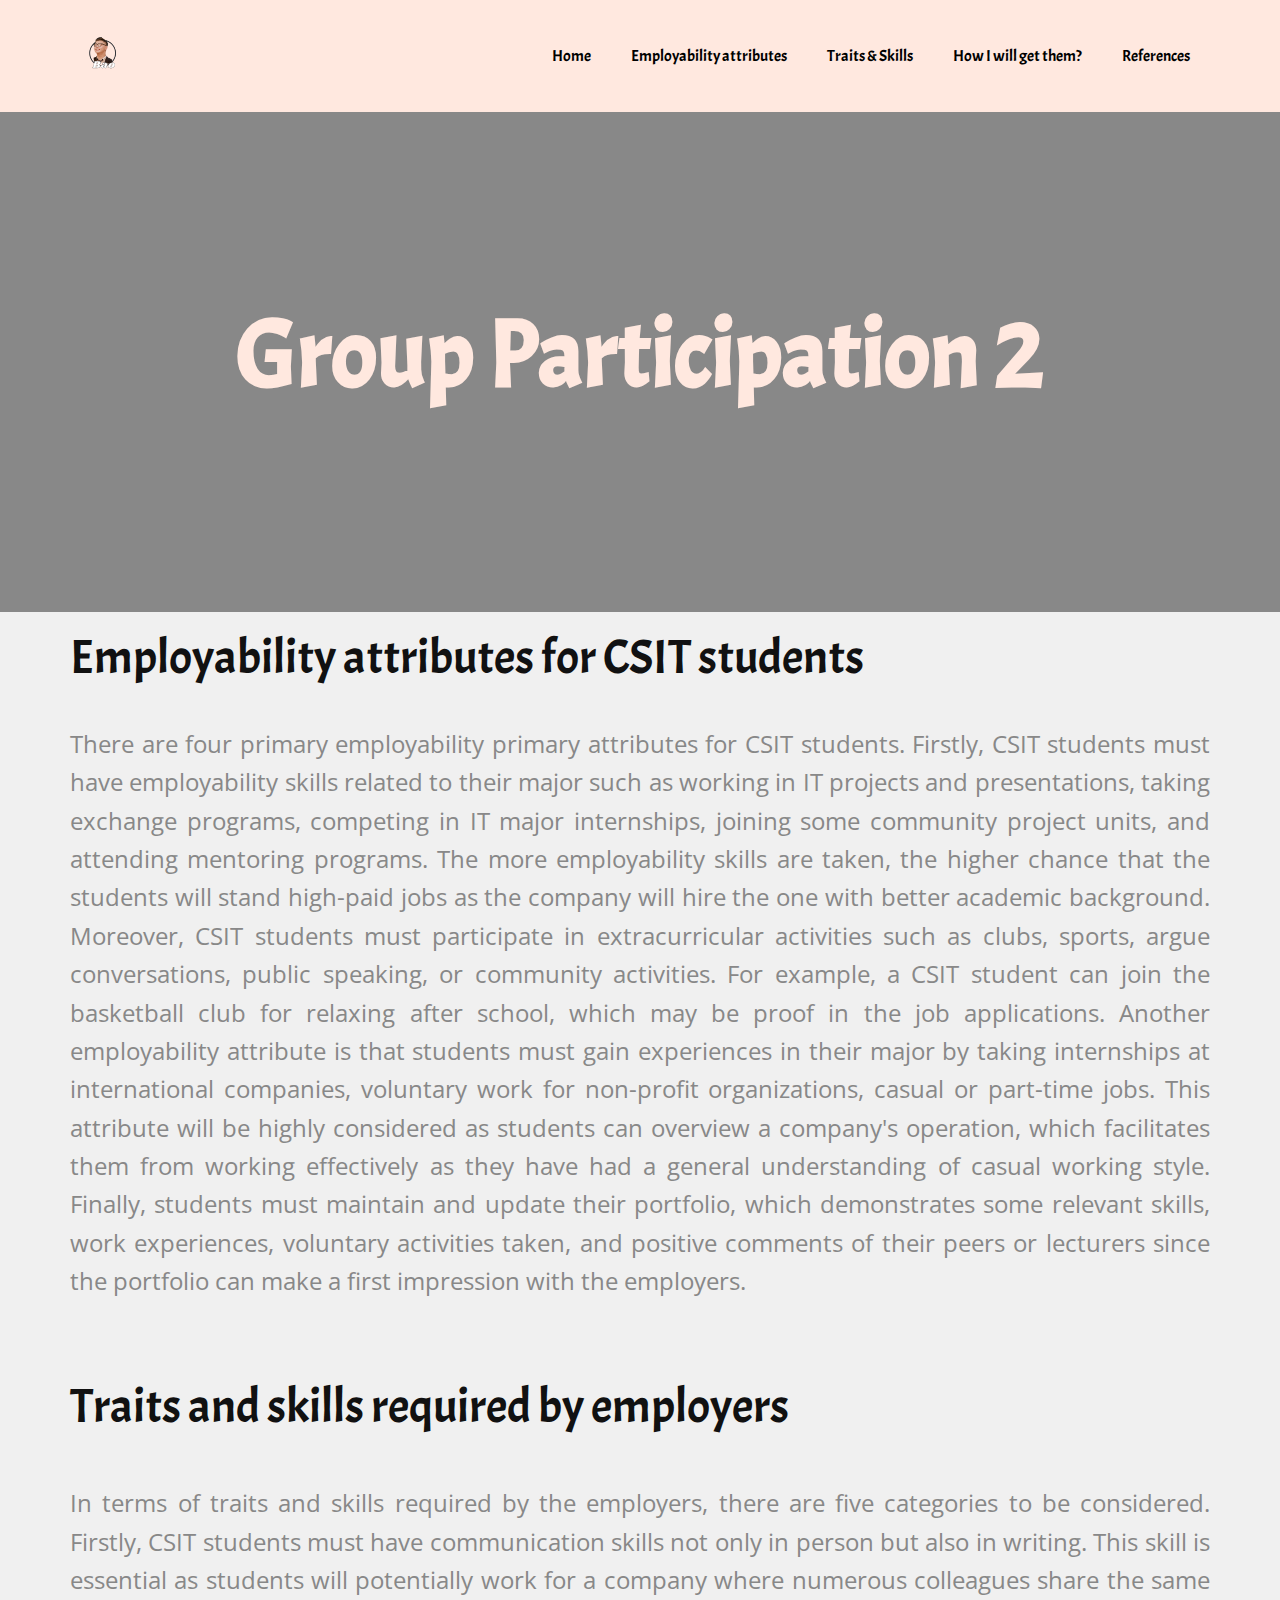
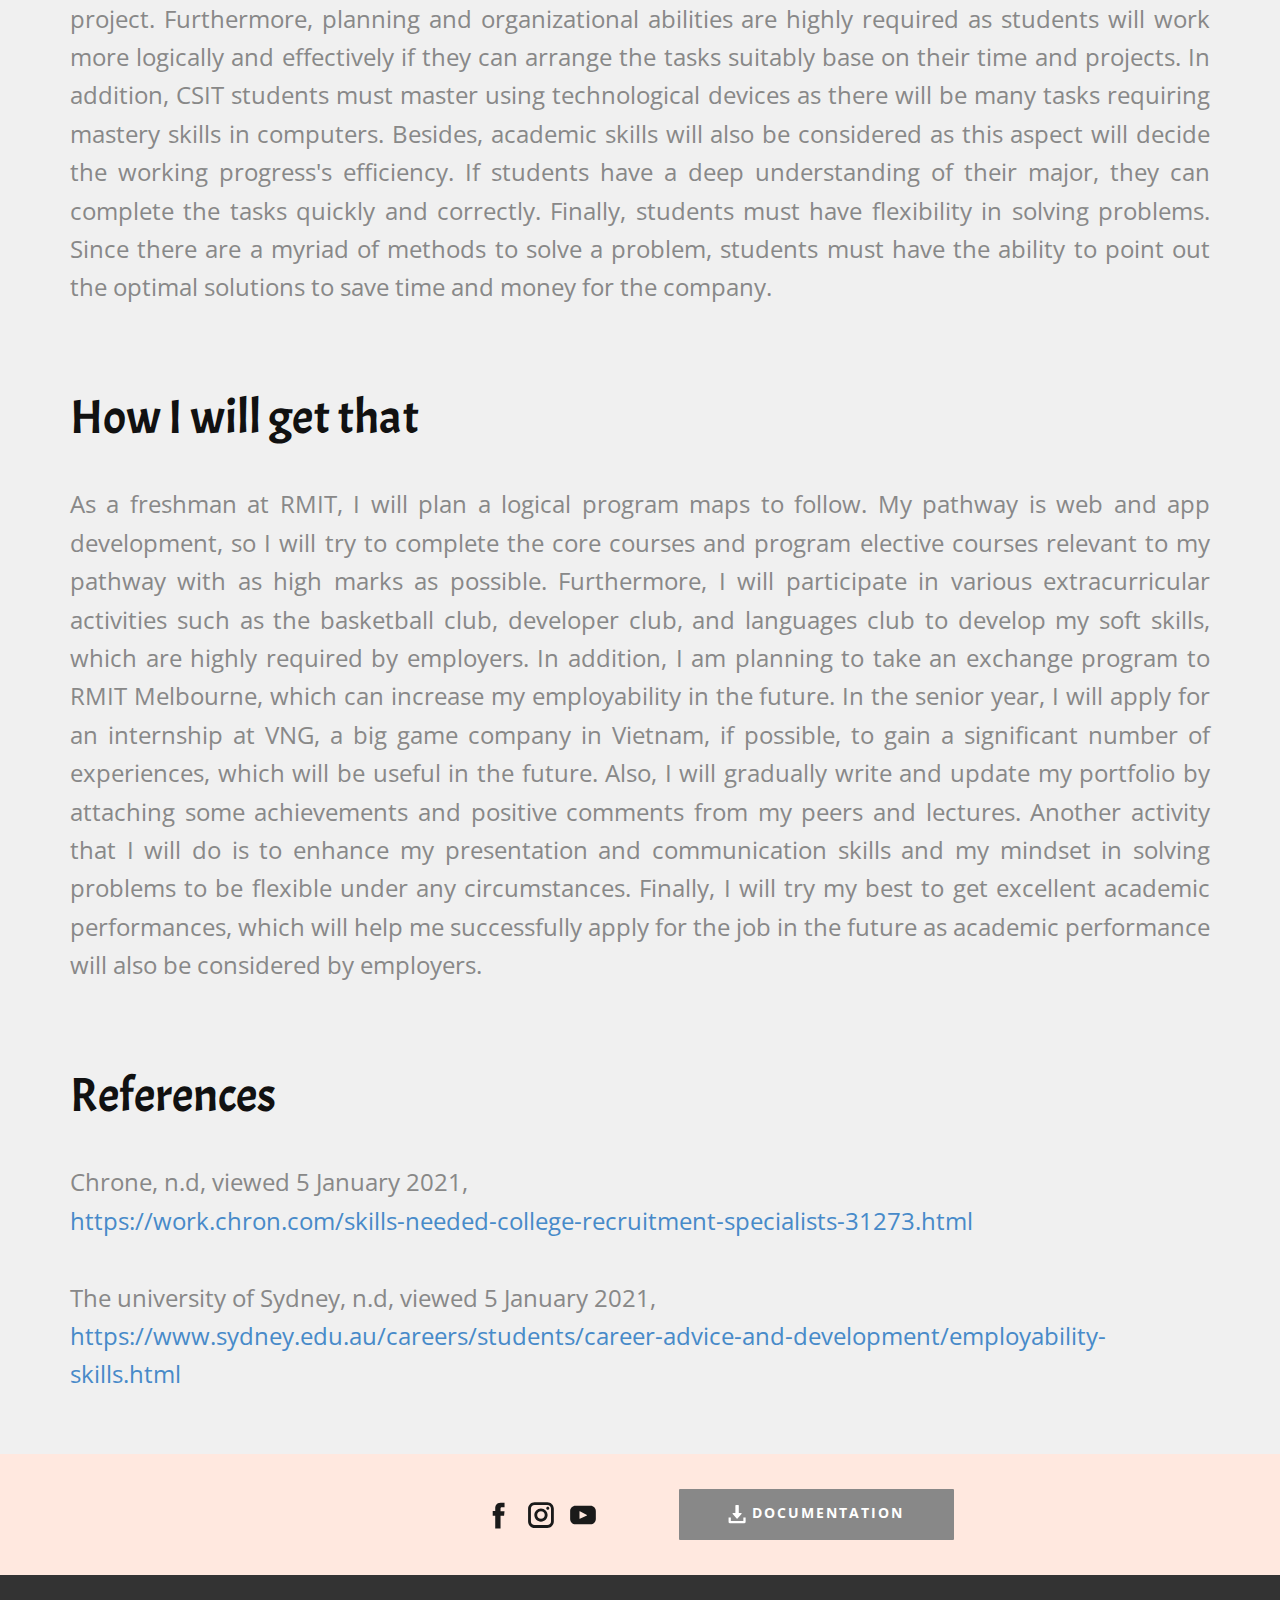
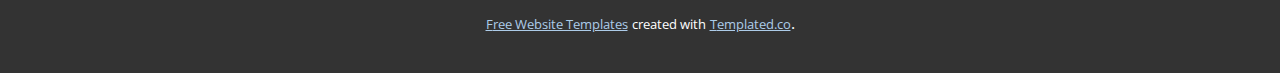
<file: index.html>
<!DOCTYPE html>
<html style="font-size: 16px;">
  <head>
    <meta name="viewport" content="width=device-width, initial-scale=1.0">
    <meta charset="utf-8">
    <meta name="keywords" content="Group Participation 2, Employability attributes for CSIT students, Traits and skills required by employers, How I will get that, References">
    <meta name="description" content="">
    <meta name="page_type" content="np-template-header-footer-from-plugin">
    <title>Group Participation 2</title>
    <link rel="stylesheet" href="index.css" media="screen">
<link rel="stylesheet" href="Home.css" media="screen">
    <script class="u-script" type="text/javascript" src="jquery.js" defer=""></script>
    <script class="u-script" type="text/javascript" src="index.js" defer=""></script>
    <meta name="generator" content="Nicepage 3.3.3, nicepage.com">
    <link id="u-theme-google-font" rel="stylesheet" href="https://fonts.googleapis.com/css?family=Roboto:100,100i,300,300i,400,400i,500,500i,700,700i,900,900i|Open+Sans:300,300i,400,400i,600,600i,700,700i,800,800i">
    <link id="u-page-google-font" rel="stylesheet" href="https://fonts.googleapis.com/css?family=Acme:400">
    
    
    
    
    
    
    <script type="application/ld+json">{
		"@context": "http://schema.org",
		"@type": "Organization",
		"name": "",
		"url": "index.html",
		"logo": "images/LOGO_Bao.png",
		"sameAs": [
				"https://facebook.com/",
				"https://www.instagram.com/",
				"https://youtube.com/channel/UCgFLOwBrcLm9uOKCVtVIgQA"
		]
}</script>
    <meta property="og:title" content="Home">
    <meta property="og:type" content="website">
    <meta name="theme-color" content="#478ac9">
    <link rel="canonical" href="index.html">
    <meta property="og:url" content="index.html">
  </head>
  <body data-home-page="Home.html" data-home-page-title="Home" class="u-body"><header class="u-clearfix u-custom-color-1 u-header u-header" id="sec-905a"><div class="u-clearfix u-sheet u-valign-middle u-sheet-1">
        <a href="Home.html#sec-162a" data-page-id="188207785" class="u-image u-logo u-image-1" title="Logo">
          <img src="images/LOGO_Bao.png" class="u-logo-image u-logo-image-1" data-image-width="64">
        </a>
        <nav class="u-align-right u-menu u-menu-dropdown u-offcanvas u-menu-1">
          <div class="menu-collapse u-custom-font" style="font-size: 1rem; letter-spacing: 0px; font-family: Acme;">
            <a class="u-button-style u-custom-left-right-menu-spacing u-custom-padding-bottom u-custom-top-bottom-menu-spacing u-nav-link u-text-active-grey-90 u-text-black u-text-hover-custom-color-2" href="#">
              <svg><use xmlns:xlink="http://www.w3.org/1999/xlink" xlink:href="#menu-hamburger"></use></svg>
              <svg version="1.1" xmlns="http://www.w3.org/2000/svg" xmlns:xlink="http://www.w3.org/1999/xlink"><defs><symbol id="menu-hamburger" viewBox="0 0 16 16" style="width: 16px; height: 16px;"><rect y="1" width="16" height="2"></rect><rect y="7" width="16" height="2"></rect><rect y="13" width="16" height="2"></rect>
</symbol>
</defs></svg>
            </a>
          </div>
          <div class="u-custom-menu u-nav-container">
            <ul class="u-custom-font u-nav u-unstyled u-nav-1"><li class="u-nav-item"><a class="u-button-style u-nav-link u-text-active-grey-90 u-text-black u-text-hover-custom-color-2" href="Home.html#sec-162a" data-page-id="188207785" style="padding: 10px 20px;">Home</a>
</li><li class="u-nav-item"><a class="u-button-style u-nav-link u-text-active-grey-90 u-text-black u-text-hover-custom-color-2" href="Home.html#sec-1f6b" data-page-id="188207785" style="padding: 10px 20px;">Employability attributes</a>
</li><li class="u-nav-item"><a class="u-button-style u-nav-link u-text-active-grey-90 u-text-black u-text-hover-custom-color-2" href="Home.html#sec-9eb8" data-page-id="188207785" style="padding: 10px 20px;">Traits &amp; Skills</a>
</li><li class="u-nav-item"><a class="u-button-style u-nav-link u-text-active-grey-90 u-text-black u-text-hover-custom-color-2" href="Home.html#sec-5a83" data-page-id="188207785" style="padding: 10px 20px;">How I will get them?</a>
</li><li class="u-nav-item"><a class="u-button-style u-nav-link u-text-active-grey-90 u-text-black u-text-hover-custom-color-2" href="Home.html#sec-1239" data-page-id="188207785" style="padding: 10px 20px;">References</a>
</li></ul>
          </div>
          <div class="u-custom-menu u-nav-container-collapse">
            <div class="u-black u-container-style u-inner-container-layout u-opacity u-opacity-95 u-sidenav">
              <div class="u-sidenav-overflow">
                <div class="u-menu-close"></div>
                <ul class="u-align-center u-nav u-popupmenu-items u-unstyled u-nav-2"><li class="u-nav-item"><a class="u-button-style u-nav-link" href="Home.html#sec-162a" data-page-id="188207785" style="padding: 10px 20px;">Home</a>
</li><li class="u-nav-item"><a class="u-button-style u-nav-link" href="Home.html#sec-1f6b" data-page-id="188207785" style="padding: 10px 20px;">Employability attributes</a>
</li><li class="u-nav-item"><a class="u-button-style u-nav-link" href="Home.html#sec-9eb8" data-page-id="188207785" style="padding: 10px 20px;">Traits &amp; Skills</a>
</li><li class="u-nav-item"><a class="u-button-style u-nav-link" href="Home.html#sec-5a83" data-page-id="188207785" style="padding: 10px 20px;">How I will get them?</a>
</li><li class="u-nav-item"><a class="u-button-style u-nav-link" href="Home.html#sec-1239" data-page-id="188207785" style="padding: 10px 20px;">References</a>
</li></ul>
              </div>
            </div>
            <div class="u-black u-menu-overlay u-opacity u-opacity-70"></div>
          </div>
        </nav>
      </div></header>
    <section class="u-clearfix u-custom-color-2 u-section-1" id="sec-162a">
      <div class="u-clearfix u-sheet u-sheet-1">
        <h1 class="u-custom-font u-text u-text-custom-color-1 u-text-default u-text-1">Group Participation 2</h1>
      </div>
    </section>
    <section class="u-clearfix u-custom-color-3 u-section-2" id="sec-1f6b">
      <div class="u-clearfix u-sheet u-sheet-1">
        <h1 class="u-custom-font u-text u-text-default u-text-1">Employability attributes for CSIT students</h1>
        <p class="u-align-justify u-text u-text-custom-color-2 u-text-default u-text-2">There
are four primary employability primary attributes for CSIT students. Firstly,
CSIT students must have employability skills related to their major such as
working in IT projects and presentations, taking exchange programs, competing
in IT major internships, joining some community project units, and attending
mentoring programs. The more employability skills are taken, the higher chance
that the students will stand high-paid jobs as the company will hire the one
with better academic background. Moreover, CSIT students must participate in
extracurricular activities such as clubs, sports, argue conversations, public
speaking, or community activities. For example, a CSIT student can join the
basketball club for relaxing after school, which may be proof in the job
applications. Another employability attribute is that students must gain
experiences in their major by taking internships at international companies,
voluntary work for non-profit organizations, casual or part-time jobs. This
attribute will be highly considered as students can overview a company's
operation, which facilitates them from working effectively as they have had a
general understanding of casual working style. Finally, students must maintain
and update their portfolio, which demonstrates some relevant skills, work
experiences, voluntary activities taken, and positive comments of their peers
or lecturers since the portfolio can make a first impression with the employers.</p>
      </div>
    </section>
    <section class="u-clearfix u-custom-color-3 u-section-3" id="sec-9eb8">
      <div class="u-clearfix u-sheet u-sheet-1">
        <h1 class="u-custom-font u-text u-text-default u-text-1">Traits and skills required by employers</h1>
        <p class="u-align-justify u-text u-text-custom-color-2 u-text-default u-text-2">In terms of traits and skills
required by the employers, there are five categories to be considered. Firstly,
CSIT students must have communication skills not only in person but also in
writing. This skill is essential as students will potentially work for a
company where numerous colleagues share the same project. Furthermore, planning
and organizational abilities are highly required as students will work more
logically and effectively if they can arrange the tasks suitably base on their time
and projects. In addition, CSIT students must master using technological
devices as there will be many tasks requiring mastery skills in computers.
Besides, academic skills will also be considered as this aspect will decide the
working progress's efficiency. If students have a deep understanding of their
major, they can complete the tasks quickly and correctly. Finally, students
must have flexibility in solving problems. Since there are a myriad of methods
to solve a problem, students must have the ability to point out the optimal
solutions to save time and money for the company.</p>
      </div>
    </section>
    <section class="u-clearfix u-custom-color-3 u-section-4" id="sec-5a83">
      <div class="u-clearfix u-sheet u-sheet-1">
        <h1 class="u-custom-font u-text u-text-default u-text-1">How I will get that</h1>
        <p class="u-align-justify u-text u-text-custom-color-2 u-text-default u-text-2">As a freshman at RMIT, I will plan a logical
program maps to follow. My pathway is web and app development, so I will try to
complete the core courses and program elective courses relevant to my pathway
with as high marks as possible. Furthermore, I will participate in various
extracurricular activities such as the basketball club, developer club, and
languages club to develop my soft skills, which are highly required by
employers. In addition, I am planning to take an exchange program to RMIT
Melbourne, which can increase my employability in the future. In the senior
year, I will apply for an internship at VNG, a big game company in Vietnam, if
possible, to gain a significant number of experiences, which will be useful in
the future. Also, I will gradually write and update my portfolio by attaching
some achievements and positive comments from my peers and lectures. Another
activity that I will do is to enhance my presentation and communication skills
and my mindset in solving problems to be flexible under any circumstances.
Finally, I will try my best to get excellent academic performances, which will
help me successfully apply for the job in the future as academic performance
will also be considered by employers.</p>
      </div>
    </section>
    <section class="u-clearfix u-custom-color-3 u-section-5" id="sec-1239">
      <div class="u-clearfix u-sheet u-sheet-1">
        <h1 class="u-custom-font u-text u-text-default u-text-1">References</h1>
        <p class="u-align-left u-text u-text-custom-color-2 u-text-default u-text-2">Chrone, n.d, viewed 5 January 2021, <a href="https://work.chron.com/skills-needed-college-recruitment-specialists-31273.html" class="u-active-none u-border-none u-btn u-button-style u-hover-none u-none u-text-palette-1-base u-btn-1">https://work.chron.com/skills-needed-college-recruitment-specialists-31273.html</a>
          <br>
          <br>The university of Sydney, n.d, viewed 5 January 2021, <a href="https://www.sydney.edu.au/careers/students/career-advice-and-development/employability-skills.html" class="u-active-none u-border-none u-btn u-button-style u-hover-none u-none u-text-palette-1-base u-btn-2">https://www.sydney.edu.au/careers/students/career-advice-and-development/employability-skills.html</a>
        </p>
      </div>
    </section>
    
    
    <footer class="u-clearfix u-custom-color-1 u-footer" id="sec-c0eb"><div class="u-clearfix u-sheet u-sheet-1">
        <a href="files/Material.pdf" class="u-active-custom-color-4 u-btn u-btn-round u-button-style u-custom-color-2 u-file-link u-hover-custom-color-3 u-radius-1 u-btn-1"><span class="u-icon u-icon-1"><svg xmlns="http://www.w3.org/2000/svg" xmlns:xlink="http://www.w3.org/1999/xlink" version="1.1" xml:space="preserve" class="u-svg-content" viewBox="0 0 512 512" x="0px" y="0px" style="width: 1em; height: 1em;"><path d="M382.56,233.376C379.968,227.648,374.272,224,368,224h-64V16c0-8.832-7.168-16-16-16h-64c-8.832,0-16,7.168-16,16v208h-64    c-6.272,0-11.968,3.68-14.56,9.376c-2.624,5.728-1.6,12.416,2.528,17.152l112,128c3.04,3.488,7.424,5.472,12.032,5.472    c4.608,0,8.992-2.016,12.032-5.472l112-128C384.192,245.824,385.152,239.104,382.56,233.376z"></path><path d="M432,352v96H80v-96H16v128c0,17.696,14.336,32,32,32h416c17.696,0,32-14.304,32-32V352H432z"></path></svg><img></span>&nbsp;Documentation
        </a>
        <div class="u-align-left u-social-icons u-spacing-10 u-text-grey-90 u-social-icons-1" data-animation-name="flash" data-animation-duration="1000" data-animation-delay="0" data-animation-direction="">
          <a class="u-social-url" target="_blank" href="https://facebook.com/"><span class="u-icon u-icon-circle u-social-facebook u-social-type-logo u-icon-2"><svg class="u-svg-link" preserveAspectRatio="xMidYMin slice" viewBox="0 0 112 112" style=""><use xmlns:xlink="http://www.w3.org/1999/xlink" xlink:href="#svg-8d98"></use></svg><svg xmlns="http://www.w3.org/2000/svg" xmlns:xlink="http://www.w3.org/1999/xlink" version="1.1" xml:space="preserve" class="u-svg-content" viewBox="0 0 112 112" x="0px" y="0px" id="svg-8d98"><path d="M75.5,28.8H65.4c-1.5,0-4,0.9-4,4.3v9.4h13.9l-1.5,15.8H61.4v45.1H42.8V58.3h-8.8V42.4h8.8V32.2 c0-7.4,3.4-18.8,18.8-18.8h13.8v15.4H75.5z"></path></svg></span>
          </a>
          <a class="u-social-url" target="_blank" href="https://www.instagram.com/"><span class="u-icon u-icon-circle u-social-instagram u-social-type-logo u-icon-3"><svg class="u-svg-link" preserveAspectRatio="xMidYMin slice" viewBox="0 0 112 112" style=""><use xmlns:xlink="http://www.w3.org/1999/xlink" xlink:href="#svg-6dfd"></use></svg><svg xmlns="http://www.w3.org/2000/svg" xmlns:xlink="http://www.w3.org/1999/xlink" version="1.1" xml:space="preserve" class="u-svg-content" viewBox="0 0 112 112" x="0px" y="0px" id="svg-6dfd"><path d="M55.9,32.9c-12.8,0-23.2,10.4-23.2,23.2s10.4,23.2,23.2,23.2s23.2-10.4,23.2-23.2S68.7,32.9,55.9,32.9z M55.9,69.4c-7.4,0-13.3-6-13.3-13.3c-0.1-7.4,6-13.3,13.3-13.3s13.3,6,13.3,13.3C69.3,63.5,63.3,69.4,55.9,69.4z"></path><path d="M79.7,26.8c-3,0-5.4,2.5-5.4,5.4s2.5,5.4,5.4,5.4c3,0,5.4-2.5,5.4-5.4S82.7,26.8,79.7,26.8z"></path><path d="M78.2,11H33.5C21,11,10.8,21.3,10.8,33.7v44.7c0,12.6,10.2,22.8,22.7,22.8h44.7c12.6,0,22.7-10.2,22.7-22.7 V33.7C100.8,21.1,90.6,11,78.2,11z M91,78.4c0,7.1-5.8,12.8-12.8,12.8H33.5c-7.1,0-12.8-5.8-12.8-12.8V33.7 c0-7.1,5.8-12.8,12.8-12.8h44.7c7.1,0,12.8,5.8,12.8,12.8V78.4z"></path></svg></span>
          </a>
          <a class="u-social-url" target="_blank" href="https://youtube.com/channel/UCgFLOwBrcLm9uOKCVtVIgQA"><span class="u-icon u-icon-circle u-social-type-logo u-social-youtube u-icon-4"><svg class="u-svg-link" preserveAspectRatio="xMidYMin slice" viewBox="0 0 112 112" style=""><use xmlns:xlink="http://www.w3.org/1999/xlink" xlink:href="#svg-0d2c"></use></svg><svg xmlns="http://www.w3.org/2000/svg" xmlns:xlink="http://www.w3.org/1999/xlink" version="1.1" xml:space="preserve" class="u-svg-content" viewBox="0 0 112 112" x="0px" y="0px" id="svg-0d2c"><path d="M82.3,24H29.7C19.3,24,11,32.5,11,43v26.7c0,10.5,8.3,19,18.7,19h52.5c10.3,0,18.7-8.5,18.7-19V43 C101,32.5,92.7,24,82.3,24L82.3,24z M69.7,57.6L45.1,69.5c-0.7,0.2-1.4-0.2-1.4-0.8V44.1c0-0.7,0.8-1.3,1.4-0.8l24.6,12.6 C70.4,56.2,70.4,57.3,69.7,57.6L69.7,57.6z"></path></svg></span>
          </a>
        </div>
      </div></footer>
    <section class="u-backlink u-clearfix u-grey-80">
      <a class="u-link" href="https://templated.co/" target="_blank">
        <span>Free Website Templates</span>
      </a>
      <p class="u-text">
        <span>created with</span>
      </p>
      <a class="u-link" href="https://templated.co/" target="_blank">
        <span>Templated.co</span>
      </a>. 
    </section>
  </body>
</html>
</file>
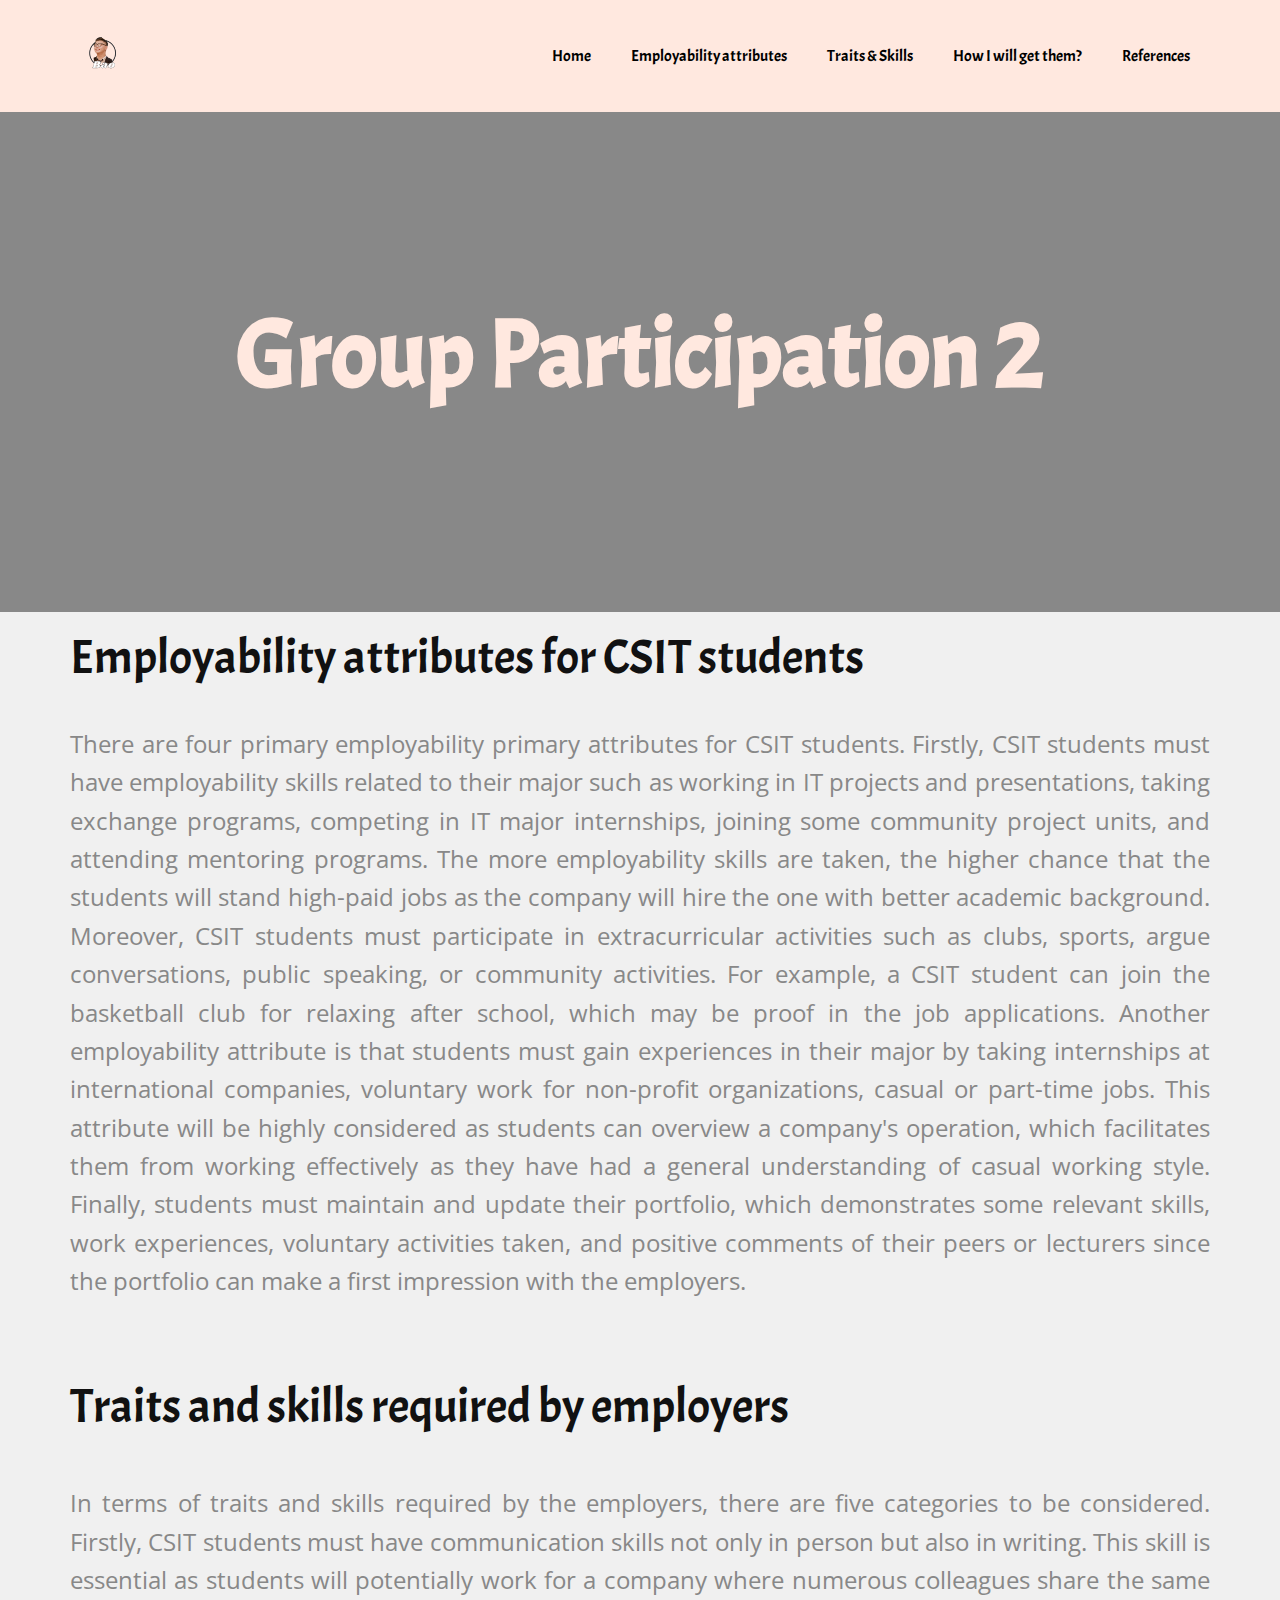
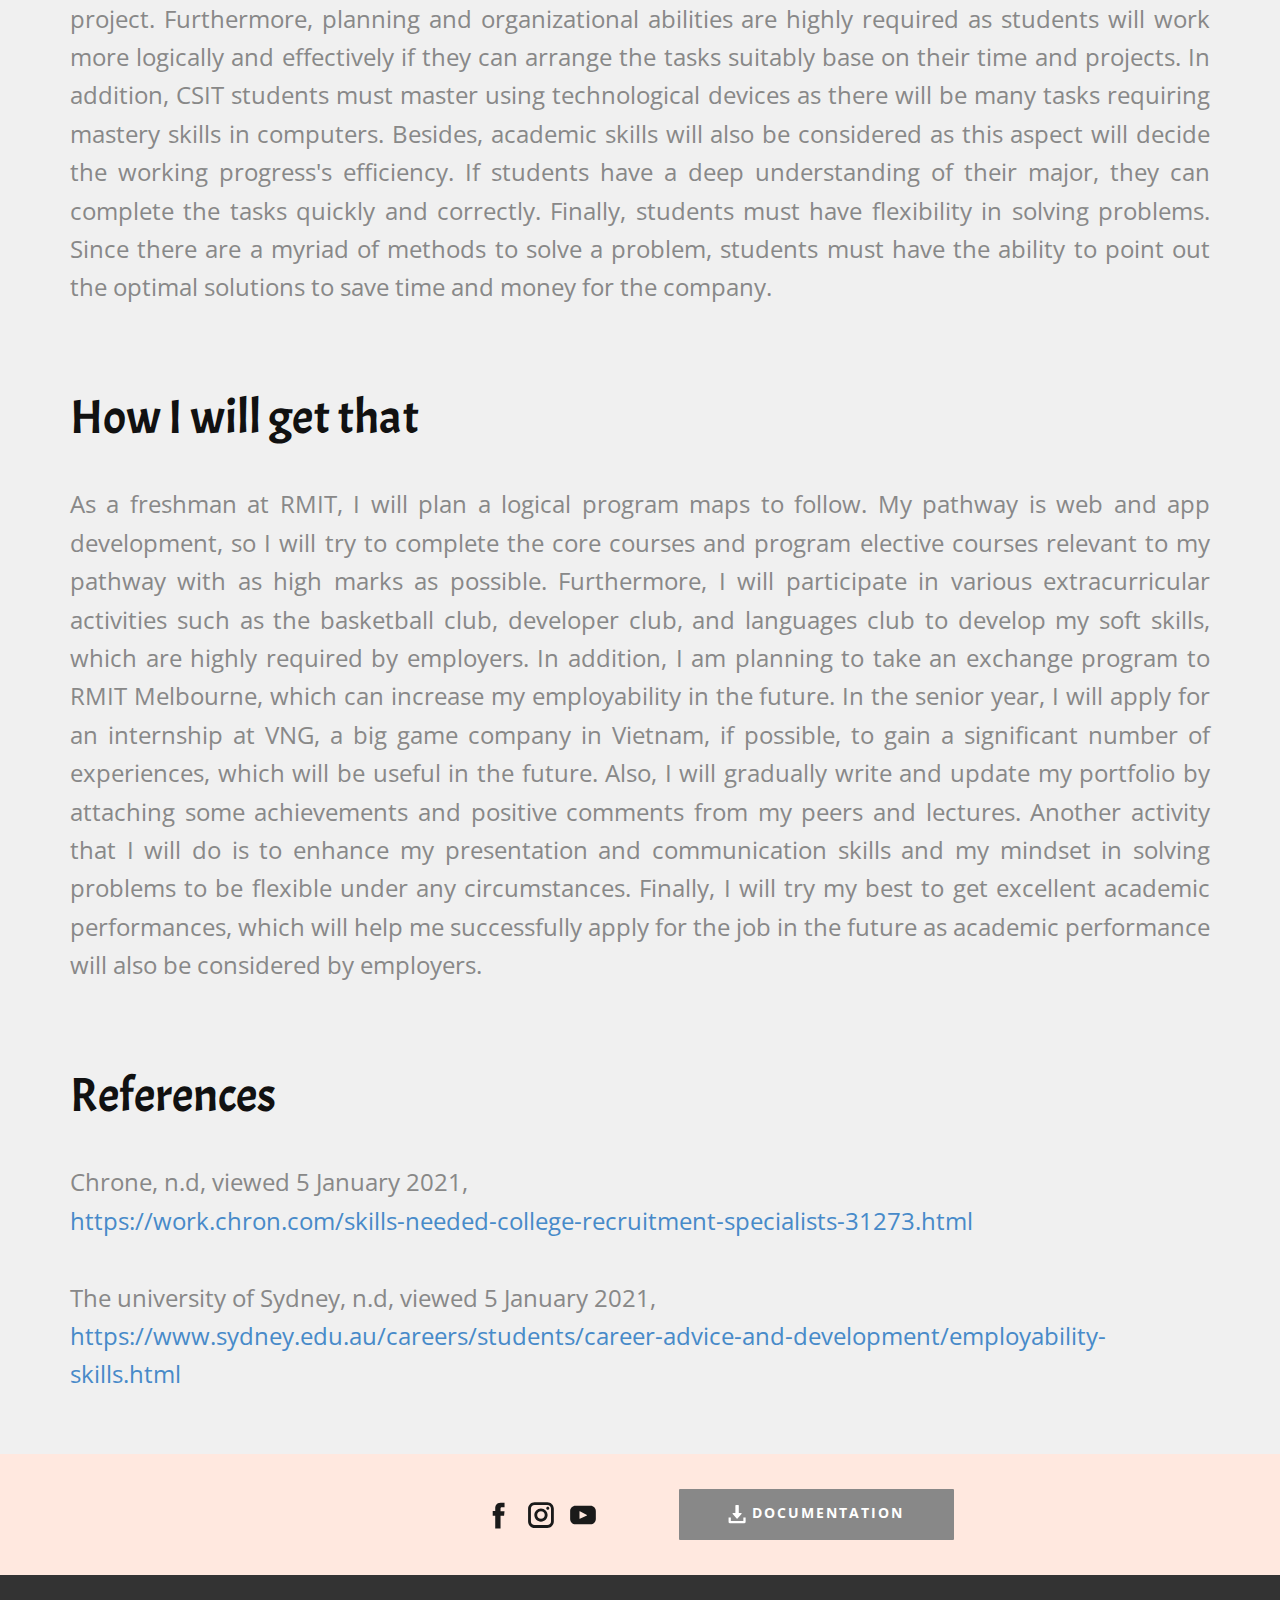
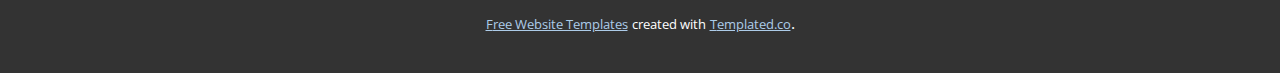
<file: Home.html>
<!DOCTYPE html>
<html style="font-size: 16px;">
  <head>
    <meta name="viewport" content="width=device-width, initial-scale=1.0">
    <meta charset="utf-8">
    <meta name="keywords" content="Group Participation 2, Employability attributes for CSIT students, Traits and skills required by employers, How I will get that, References">
    <meta name="description" content="">
    <meta name="page_type" content="np-template-header-footer-from-plugin">
    <title>Group Participation 2</title>
    <link rel="stylesheet" href="index.css" media="screen">
<link rel="stylesheet" href="Home.css" media="screen">
    <script class="u-script" type="text/javascript" src="jquery.js" defer=""></script>
    <script class="u-script" type="text/javascript" src="index.js" defer=""></script>
    <meta name="generator" content="Nicepage 3.3.3, nicepage.com">
    <link id="u-theme-google-font" rel="stylesheet" href="https://fonts.googleapis.com/css?family=Roboto:100,100i,300,300i,400,400i,500,500i,700,700i,900,900i|Open+Sans:300,300i,400,400i,600,600i,700,700i,800,800i">
    <link id="u-page-google-font" rel="stylesheet" href="https://fonts.googleapis.com/css?family=Acme:400">
    
    
    
    
    
    
    <script type="application/ld+json">{
		"@context": "http://schema.org",
		"@type": "Organization",
		"name": "",
		"url": "index.html",
		"logo": "images/LOGO_Bao.png",
		"sameAs": [
				"https://facebook.com/",
				"https://www.instagram.com/",
				"https://youtube.com/channel/UCgFLOwBrcLm9uOKCVtVIgQA"
		]
}</script>
    <meta property="og:title" content="Home">
    <meta property="og:type" content="website">
    <meta name="theme-color" content="#478ac9">
    <link rel="canonical" href="index.html">
    <meta property="og:url" content="index.html">
  </head>
  <body class="u-body"><header class="u-clearfix u-custom-color-1 u-header u-header" id="sec-905a"><div class="u-clearfix u-sheet u-valign-middle u-sheet-1">
        <a href="Home.html#sec-162a" data-page-id="188207785" class="u-image u-logo u-image-1" title="Logo">
          <img src="images/LOGO_Bao.png" class="u-logo-image u-logo-image-1" data-image-width="64">
        </a>
        <nav class="u-align-right u-menu u-menu-dropdown u-offcanvas u-menu-1">
          <div class="menu-collapse u-custom-font" style="font-size: 1rem; letter-spacing: 0px; font-family: Acme;">
            <a class="u-button-style u-custom-left-right-menu-spacing u-custom-padding-bottom u-custom-top-bottom-menu-spacing u-nav-link u-text-active-grey-90 u-text-black u-text-hover-custom-color-2" href="#">
              <svg><use xmlns:xlink="http://www.w3.org/1999/xlink" xlink:href="#menu-hamburger"></use></svg>
              <svg version="1.1" xmlns="http://www.w3.org/2000/svg" xmlns:xlink="http://www.w3.org/1999/xlink"><defs><symbol id="menu-hamburger" viewBox="0 0 16 16" style="width: 16px; height: 16px;"><rect y="1" width="16" height="2"></rect><rect y="7" width="16" height="2"></rect><rect y="13" width="16" height="2"></rect>
</symbol>
</defs></svg>
            </a>
          </div>
          <div class="u-custom-menu u-nav-container">
            <ul class="u-custom-font u-nav u-unstyled u-nav-1"><li class="u-nav-item"><a class="u-button-style u-nav-link u-text-active-grey-90 u-text-black u-text-hover-custom-color-2" href="Home.html#sec-162a" data-page-id="188207785" style="padding: 10px 20px;">Home</a>
</li><li class="u-nav-item"><a class="u-button-style u-nav-link u-text-active-grey-90 u-text-black u-text-hover-custom-color-2" href="Home.html#sec-1f6b" data-page-id="188207785" style="padding: 10px 20px;">Employability attributes</a>
</li><li class="u-nav-item"><a class="u-button-style u-nav-link u-text-active-grey-90 u-text-black u-text-hover-custom-color-2" href="Home.html#sec-9eb8" data-page-id="188207785" style="padding: 10px 20px;">Traits &amp; Skills</a>
</li><li class="u-nav-item"><a class="u-button-style u-nav-link u-text-active-grey-90 u-text-black u-text-hover-custom-color-2" href="Home.html#sec-5a83" data-page-id="188207785" style="padding: 10px 20px;">How I will get them?</a>
</li><li class="u-nav-item"><a class="u-button-style u-nav-link u-text-active-grey-90 u-text-black u-text-hover-custom-color-2" href="Home.html#sec-1239" data-page-id="188207785" style="padding: 10px 20px;">References</a>
</li></ul>
          </div>
          <div class="u-custom-menu u-nav-container-collapse">
            <div class="u-black u-container-style u-inner-container-layout u-opacity u-opacity-95 u-sidenav">
              <div class="u-sidenav-overflow">
                <div class="u-menu-close"></div>
                <ul class="u-align-center u-nav u-popupmenu-items u-unstyled u-nav-2"><li class="u-nav-item"><a class="u-button-style u-nav-link" href="Home.html#sec-162a" data-page-id="188207785" style="padding: 10px 20px;">Home</a>
</li><li class="u-nav-item"><a class="u-button-style u-nav-link" href="Home.html#sec-1f6b" data-page-id="188207785" style="padding: 10px 20px;">Employability attributes</a>
</li><li class="u-nav-item"><a class="u-button-style u-nav-link" href="Home.html#sec-9eb8" data-page-id="188207785" style="padding: 10px 20px;">Traits &amp; Skills</a>
</li><li class="u-nav-item"><a class="u-button-style u-nav-link" href="Home.html#sec-5a83" data-page-id="188207785" style="padding: 10px 20px;">How I will get them?</a>
</li><li class="u-nav-item"><a class="u-button-style u-nav-link" href="Home.html#sec-1239" data-page-id="188207785" style="padding: 10px 20px;">References</a>
</li></ul>
              </div>
            </div>
            <div class="u-black u-menu-overlay u-opacity u-opacity-70"></div>
          </div>
        </nav>
      </div></header>
    <section class="u-clearfix u-custom-color-2 u-section-1" id="sec-162a">
      <div class="u-clearfix u-sheet u-sheet-1">
        <h1 class="u-custom-font u-text u-text-custom-color-1 u-text-default u-text-1">Group Participation 2</h1>
      </div>
    </section>
    <section class="u-clearfix u-custom-color-3 u-section-2" id="sec-1f6b">
      <div class="u-clearfix u-sheet u-sheet-1">
        <h1 class="u-custom-font u-text u-text-default u-text-1">Employability attributes for CSIT students</h1>
        <p class="u-align-justify u-text u-text-custom-color-2 u-text-default u-text-2">There
are four primary employability primary attributes for CSIT students. Firstly,
CSIT students must have employability skills related to their major such as
working in IT projects and presentations, taking exchange programs, competing
in IT major internships, joining some community project units, and attending
mentoring programs. The more employability skills are taken, the higher chance
that the students will stand high-paid jobs as the company will hire the one
with better academic background. Moreover, CSIT students must participate in
extracurricular activities such as clubs, sports, argue conversations, public
speaking, or community activities. For example, a CSIT student can join the
basketball club for relaxing after school, which may be proof in the job
applications. Another employability attribute is that students must gain
experiences in their major by taking internships at international companies,
voluntary work for non-profit organizations, casual or part-time jobs. This
attribute will be highly considered as students can overview a company's
operation, which facilitates them from working effectively as they have had a
general understanding of casual working style. Finally, students must maintain
and update their portfolio, which demonstrates some relevant skills, work
experiences, voluntary activities taken, and positive comments of their peers
or lecturers since the portfolio can make a first impression with the employers.</p>
      </div>
    </section>
    <section class="u-clearfix u-custom-color-3 u-section-3" id="sec-9eb8">
      <div class="u-clearfix u-sheet u-sheet-1">
        <h1 class="u-custom-font u-text u-text-default u-text-1">Traits and skills required by employers</h1>
        <p class="u-align-justify u-text u-text-custom-color-2 u-text-default u-text-2">In terms of traits and skills
required by the employers, there are five categories to be considered. Firstly,
CSIT students must have communication skills not only in person but also in
writing. This skill is essential as students will potentially work for a
company where numerous colleagues share the same project. Furthermore, planning
and organizational abilities are highly required as students will work more
logically and effectively if they can arrange the tasks suitably base on their time
and projects. In addition, CSIT students must master using technological
devices as there will be many tasks requiring mastery skills in computers.
Besides, academic skills will also be considered as this aspect will decide the
working progress's efficiency. If students have a deep understanding of their
major, they can complete the tasks quickly and correctly. Finally, students
must have flexibility in solving problems. Since there are a myriad of methods
to solve a problem, students must have the ability to point out the optimal
solutions to save time and money for the company.</p>
      </div>
    </section>
    <section class="u-clearfix u-custom-color-3 u-section-4" id="sec-5a83">
      <div class="u-clearfix u-sheet u-sheet-1">
        <h1 class="u-custom-font u-text u-text-default u-text-1">How I will get that</h1>
        <p class="u-align-justify u-text u-text-custom-color-2 u-text-default u-text-2">As a freshman at RMIT, I will plan a logical
program maps to follow. My pathway is web and app development, so I will try to
complete the core courses and program elective courses relevant to my pathway
with as high marks as possible. Furthermore, I will participate in various
extracurricular activities such as the basketball club, developer club, and
languages club to develop my soft skills, which are highly required by
employers. In addition, I am planning to take an exchange program to RMIT
Melbourne, which can increase my employability in the future. In the senior
year, I will apply for an internship at VNG, a big game company in Vietnam, if
possible, to gain a significant number of experiences, which will be useful in
the future. Also, I will gradually write and update my portfolio by attaching
some achievements and positive comments from my peers and lectures. Another
activity that I will do is to enhance my presentation and communication skills
and my mindset in solving problems to be flexible under any circumstances.
Finally, I will try my best to get excellent academic performances, which will
help me successfully apply for the job in the future as academic performance
will also be considered by employers.</p>
      </div>
    </section>
    <section class="u-clearfix u-custom-color-3 u-section-5" id="sec-1239">
      <div class="u-clearfix u-sheet u-sheet-1">
        <h1 class="u-custom-font u-text u-text-default u-text-1">References</h1>
        <p class="u-align-left u-text u-text-custom-color-2 u-text-default u-text-2">Chrone, n.d, viewed 5 January 2021, <a href="https://work.chron.com/skills-needed-college-recruitment-specialists-31273.html" class="u-active-none u-border-none u-btn u-button-style u-hover-none u-none u-text-palette-1-base u-btn-1">https://work.chron.com/skills-needed-college-recruitment-specialists-31273.html</a>
          <br>
          <br>The university of Sydney, n.d, viewed 5 January 2021, <a href="https://www.sydney.edu.au/careers/students/career-advice-and-development/employability-skills.html" class="u-active-none u-border-none u-btn u-button-style u-hover-none u-none u-text-palette-1-base u-btn-2">https://www.sydney.edu.au/careers/students/career-advice-and-development/employability-skills.html</a>
        </p>
      </div>
    </section>
    
    
    <footer class="u-clearfix u-custom-color-1 u-footer" id="sec-c0eb"><div class="u-clearfix u-sheet u-sheet-1">
        <a href="files/Material.pdf" class="u-active-custom-color-4 u-btn u-btn-round u-button-style u-custom-color-2 u-file-link u-hover-custom-color-3 u-radius-1 u-btn-1"><span class="u-icon u-icon-1"><svg xmlns="http://www.w3.org/2000/svg" xmlns:xlink="http://www.w3.org/1999/xlink" version="1.1" xml:space="preserve" class="u-svg-content" viewBox="0 0 512 512" x="0px" y="0px" style="width: 1em; height: 1em;"><path d="M382.56,233.376C379.968,227.648,374.272,224,368,224h-64V16c0-8.832-7.168-16-16-16h-64c-8.832,0-16,7.168-16,16v208h-64    c-6.272,0-11.968,3.68-14.56,9.376c-2.624,5.728-1.6,12.416,2.528,17.152l112,128c3.04,3.488,7.424,5.472,12.032,5.472    c4.608,0,8.992-2.016,12.032-5.472l112-128C384.192,245.824,385.152,239.104,382.56,233.376z"></path><path d="M432,352v96H80v-96H16v128c0,17.696,14.336,32,32,32h416c17.696,0,32-14.304,32-32V352H432z"></path></svg><img></span>&nbsp;Documentation
        </a>
        <div class="u-align-left u-social-icons u-spacing-10 u-text-grey-90 u-social-icons-1" data-animation-name="flash" data-animation-duration="1000" data-animation-delay="0" data-animation-direction="">
          <a class="u-social-url" target="_blank" href="https://facebook.com/"><span class="u-icon u-icon-circle u-social-facebook u-social-type-logo u-icon-2"><svg class="u-svg-link" preserveAspectRatio="xMidYMin slice" viewBox="0 0 112 112" style=""><use xmlns:xlink="http://www.w3.org/1999/xlink" xlink:href="#svg-8d98"></use></svg><svg xmlns="http://www.w3.org/2000/svg" xmlns:xlink="http://www.w3.org/1999/xlink" version="1.1" xml:space="preserve" class="u-svg-content" viewBox="0 0 112 112" x="0px" y="0px" id="svg-8d98"><path d="M75.5,28.8H65.4c-1.5,0-4,0.9-4,4.3v9.4h13.9l-1.5,15.8H61.4v45.1H42.8V58.3h-8.8V42.4h8.8V32.2 c0-7.4,3.4-18.8,18.8-18.8h13.8v15.4H75.5z"></path></svg></span>
          </a>
          <a class="u-social-url" target="_blank" href="https://www.instagram.com/"><span class="u-icon u-icon-circle u-social-instagram u-social-type-logo u-icon-3"><svg class="u-svg-link" preserveAspectRatio="xMidYMin slice" viewBox="0 0 112 112" style=""><use xmlns:xlink="http://www.w3.org/1999/xlink" xlink:href="#svg-6dfd"></use></svg><svg xmlns="http://www.w3.org/2000/svg" xmlns:xlink="http://www.w3.org/1999/xlink" version="1.1" xml:space="preserve" class="u-svg-content" viewBox="0 0 112 112" x="0px" y="0px" id="svg-6dfd"><path d="M55.9,32.9c-12.8,0-23.2,10.4-23.2,23.2s10.4,23.2,23.2,23.2s23.2-10.4,23.2-23.2S68.7,32.9,55.9,32.9z M55.9,69.4c-7.4,0-13.3-6-13.3-13.3c-0.1-7.4,6-13.3,13.3-13.3s13.3,6,13.3,13.3C69.3,63.5,63.3,69.4,55.9,69.4z"></path><path d="M79.7,26.8c-3,0-5.4,2.5-5.4,5.4s2.5,5.4,5.4,5.4c3,0,5.4-2.5,5.4-5.4S82.7,26.8,79.7,26.8z"></path><path d="M78.2,11H33.5C21,11,10.8,21.3,10.8,33.7v44.7c0,12.6,10.2,22.8,22.7,22.8h44.7c12.6,0,22.7-10.2,22.7-22.7 V33.7C100.8,21.1,90.6,11,78.2,11z M91,78.4c0,7.1-5.8,12.8-12.8,12.8H33.5c-7.1,0-12.8-5.8-12.8-12.8V33.7 c0-7.1,5.8-12.8,12.8-12.8h44.7c7.1,0,12.8,5.8,12.8,12.8V78.4z"></path></svg></span>
          </a>
          <a class="u-social-url" target="_blank" href="https://youtube.com/channel/UCgFLOwBrcLm9uOKCVtVIgQA"><span class="u-icon u-icon-circle u-social-type-logo u-social-youtube u-icon-4"><svg class="u-svg-link" preserveAspectRatio="xMidYMin slice" viewBox="0 0 112 112" style=""><use xmlns:xlink="http://www.w3.org/1999/xlink" xlink:href="#svg-0d2c"></use></svg><svg xmlns="http://www.w3.org/2000/svg" xmlns:xlink="http://www.w3.org/1999/xlink" version="1.1" xml:space="preserve" class="u-svg-content" viewBox="0 0 112 112" x="0px" y="0px" id="svg-0d2c"><path d="M82.3,24H29.7C19.3,24,11,32.5,11,43v26.7c0,10.5,8.3,19,18.7,19h52.5c10.3,0,18.7-8.5,18.7-19V43 C101,32.5,92.7,24,82.3,24L82.3,24z M69.7,57.6L45.1,69.5c-0.7,0.2-1.4-0.2-1.4-0.8V44.1c0-0.7,0.8-1.3,1.4-0.8l24.6,12.6 C70.4,56.2,70.4,57.3,69.7,57.6L69.7,57.6z"></path></svg></span>
          </a>
        </div>
      </div></footer>
    <section class="u-backlink u-clearfix u-grey-80">
      <a class="u-link" href="https://templated.co/" target="_blank">
        <span>Free Website Templates</span>
      </a>
      <p class="u-text">
        <span>created with</span>
      </p>
      <a class="u-link" href="https://templated.co/" target="_blank">
        <span>Templated.co</span>
      </a>. 
    </section>
  </body>
</html>
</file>
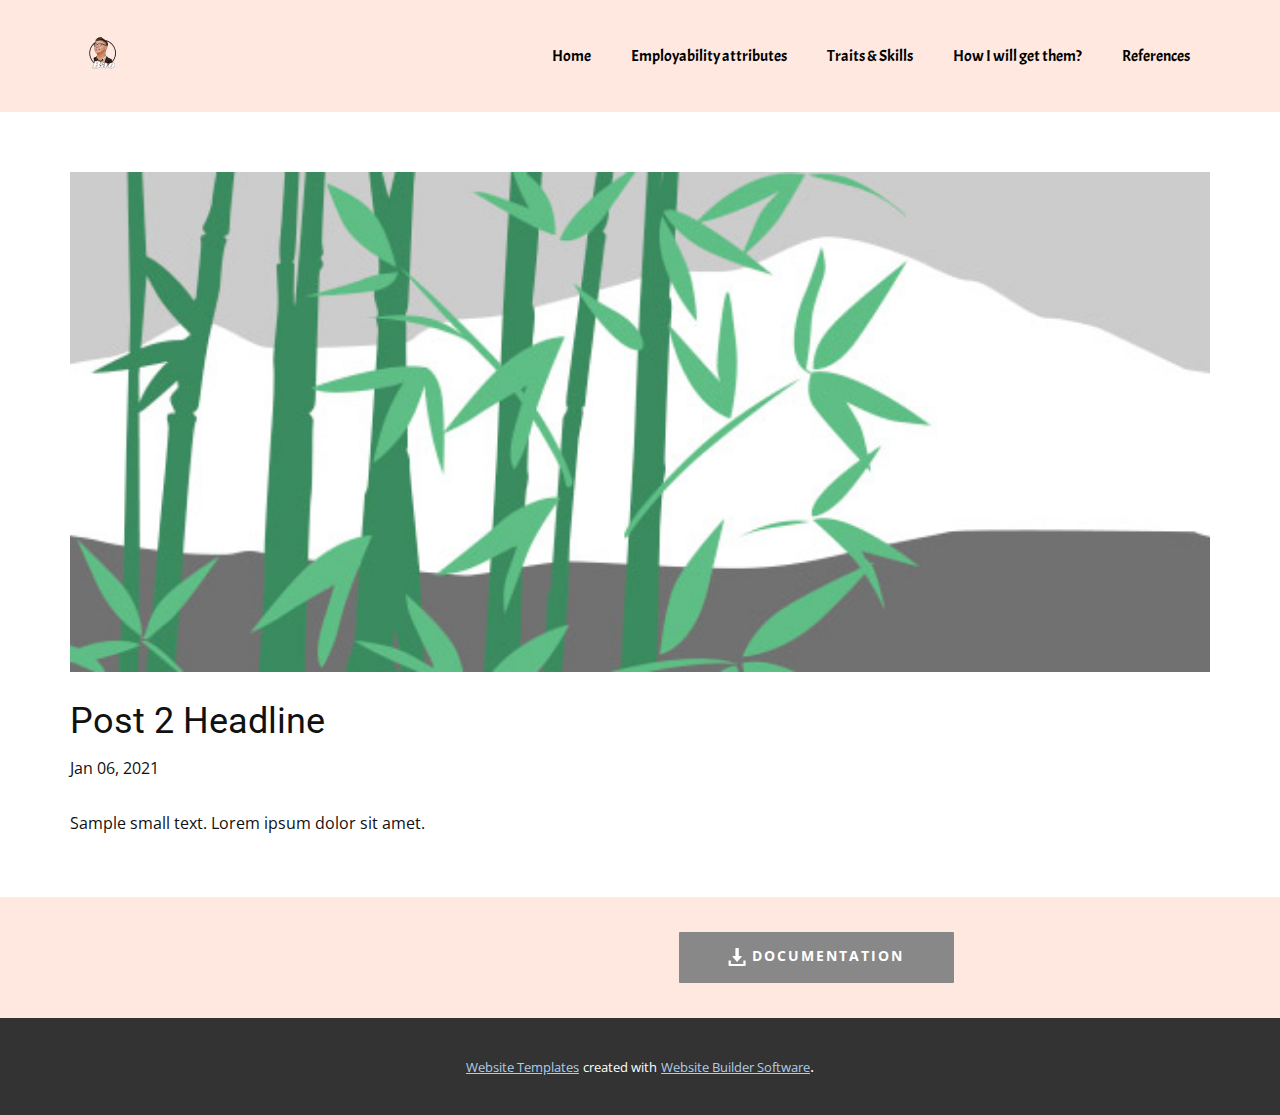
<file: blog/post-1.html>
<!doctype html>
<html style="font-size: 16px;"><head>
    <meta name="viewport" content="width=device-width, initial-scale=1.0">
    <meta charset="utf-8">
    <meta name="keywords" content="Blog Post 1">
    <meta name="description" content="">
    <meta name="page_type" content="np-template-header-footer-from-plugin">
    <title>Post 2 Headline</title>
    <link rel="stylesheet" href="../nicepage.css" media="screen">
<link rel="stylesheet" href="../Post-Template.css" media="screen">
    <script class="u-script" type="text/javascript" src="../jquery.js" defer=""></script>
    <script class="u-script" type="text/javascript" src="../nicepage.js" defer=""></script>
    <meta name="generator" content="Nicepage 3.3.3, nicepage.com">
    <link id="u-theme-google-font" rel="stylesheet" href="https://fonts.googleapis.com/css?family=Roboto:100,100i,300,300i,400,400i,500,500i,700,700i,900,900i|Open+Sans:300,300i,400,400i,600,600i,700,700i,800,800i">
    <link id="u-page-google-font" rel="stylesheet" href="https://fonts.googleapis.com/css?family=Acme:400">
    
    
    <script type="application/ld+json">{
		"@context": "http://schema.org",
		"@type": "Organization",
		"name": "",
		"url": "index.html",
		"logo": "images/LOGO_Bao.png",
		"sameAs": [
				"https://facebook.com/",
				"https://www.instagram.com/",
				"https://youtube.com/channel/UCgFLOwBrcLm9uOKCVtVIgQA"
		]
}</script>
    <meta property="og:title" content="Post Template">
    <meta property="og:type" content="website">
    <meta name="theme-color" content="#478ac9">
    <link rel="canonical" href="../index.html">
    <meta property="og:url" content="index.html">
  </head>
  <body class="u-body"><header class="u-clearfix u-custom-color-1 u-header u-header" id="sec-905a"><div class="u-clearfix u-sheet u-valign-middle u-sheet-1">
        <a href="../Home.html#sec-162a" data-page-id="188207785" class="u-image u-logo u-image-1" title="Logo">
          <img src="../images/LOGO_Bao.png" class="u-logo-image u-logo-image-1" data-image-width="64">
        </a>
        <nav class="u-align-right u-menu u-menu-dropdown u-offcanvas u-menu-1">
          <div class="menu-collapse u-custom-font" style="font-size: 1rem; letter-spacing: 0px; font-family: Acme;">
            <a class="u-button-style u-custom-left-right-menu-spacing u-custom-padding-bottom u-custom-top-bottom-menu-spacing u-nav-link u-text-active-grey-90 u-text-black u-text-hover-custom-color-2" href="../#">
              <svg><use xmlns:xlink="http://www.w3.org/1999/xlink" xlink:href="../#menu-hamburger"></use></svg>
              <svg version="1.1" xmlns="http://www.w3.org/2000/svg" xmlns:xlink="http://www.w3.org/1999/xlink"><defs><symbol id="menu-hamburger" viewBox="0 0 16 16" style="width: 16px; height: 16px;"><rect y="1" width="16" height="2"></rect><rect y="7" width="16" height="2"></rect><rect y="13" width="16" height="2"></rect>
</symbol>
</defs></svg>
            </a>
          </div>
          <div class="u-custom-menu u-nav-container">
            <ul class="u-custom-font u-nav u-unstyled u-nav-1"><li class="u-nav-item"><a class="u-button-style u-nav-link u-text-active-grey-90 u-text-black u-text-hover-custom-color-2" href="../Home.html#sec-162a" data-page-id="188207785" style="padding: 10px 20px;">Home</a>
</li><li class="u-nav-item"><a class="u-button-style u-nav-link u-text-active-grey-90 u-text-black u-text-hover-custom-color-2" href="../Home.html#sec-1f6b" data-page-id="188207785" style="padding: 10px 20px;">Employability attributes</a>
</li><li class="u-nav-item"><a class="u-button-style u-nav-link u-text-active-grey-90 u-text-black u-text-hover-custom-color-2" href="../Home.html#sec-9eb8" data-page-id="188207785" style="padding: 10px 20px;">Traits &amp; Skills</a>
</li><li class="u-nav-item"><a class="u-button-style u-nav-link u-text-active-grey-90 u-text-black u-text-hover-custom-color-2" href="../Home.html#sec-5a83" data-page-id="188207785" style="padding: 10px 20px;">How I will get them?</a>
</li><li class="u-nav-item"><a class="u-button-style u-nav-link u-text-active-grey-90 u-text-black u-text-hover-custom-color-2" href="../Home.html#sec-1239" data-page-id="188207785" style="padding: 10px 20px;">References</a>
</li></ul>
          </div>
          <div class="u-custom-menu u-nav-container-collapse">
            <div class="u-black u-container-style u-inner-container-layout u-opacity u-opacity-95 u-sidenav">
              <div class="u-sidenav-overflow">
                <div class="u-menu-close"></div>
                <ul class="u-align-center u-nav u-popupmenu-items u-unstyled u-nav-2"><li class="u-nav-item"><a class="u-button-style u-nav-link" href="../Home.html#sec-162a" data-page-id="188207785" style="padding: 10px 20px;">Home</a>
</li><li class="u-nav-item"><a class="u-button-style u-nav-link" href="../Home.html#sec-1f6b" data-page-id="188207785" style="padding: 10px 20px;">Employability attributes</a>
</li><li class="u-nav-item"><a class="u-button-style u-nav-link" href="../Home.html#sec-9eb8" data-page-id="188207785" style="padding: 10px 20px;">Traits &amp; Skills</a>
</li><li class="u-nav-item"><a class="u-button-style u-nav-link" href="../Home.html#sec-5a83" data-page-id="188207785" style="padding: 10px 20px;">How I will get them?</a>
</li><li class="u-nav-item"><a class="u-button-style u-nav-link" href="../Home.html#sec-1239" data-page-id="188207785" style="padding: 10px 20px;">References</a>
</li></ul>
              </div>
            </div>
            <div class="u-black u-menu-overlay u-opacity u-opacity-70"></div>
          </div>
        </nav>
      </div></header>
    <section class="u-clearfix u-section-1" id="sec-c3d9">
      <div class="u-clearfix u-sheet u-sheet-1">
        <img src="../images/3.jpeg" alt="" class="u-blog-control u-expanded-width u-image u-image-default u-image-1" data-image-width="1080" data-image-height="1080">
        <h2 class="u-blog-control u-custom-font u-expanded-width u-heading-font u-text u-text-1">Post 2 Headline</h2>
        <div class="u-metadata u-metadata-1">
          <span class="u-meta-date u-meta-icon">Jan 06, 2021</span>
          
          
        </div>
        <div class="u-blog-control u-expanded-width-sm u-expanded-width-xl u-expanded-width-xs u-post-content u-text u-text-2">
  Sample small text. Lorem ipsum dolor sit amet.
  </div>
      </div>
    </section>
    
    
    <footer class="u-clearfix u-custom-color-1 u-footer" id="sec-c0eb"><div class="u-clearfix u-sheet u-sheet-1">
        <a href="../files/Material.pdf" class="u-active-custom-color-4 u-btn u-btn-round u-button-style u-custom-color-2 u-file-link u-hover-custom-color-3 u-radius-1 u-btn-1"><span class="u-icon u-icon-1"><svg xmlns="http://www.w3.org/2000/svg" xmlns:xlink="http://www.w3.org/1999/xlink" version="1.1" xml:space="preserve" class="u-svg-content" viewBox="0 0 512 512" x="0px" y="0px" style="width: 1em; height: 1em;"><path d="M382.56,233.376C379.968,227.648,374.272,224,368,224h-64V16c0-8.832-7.168-16-16-16h-64c-8.832,0-16,7.168-16,16v208h-64    c-6.272,0-11.968,3.68-14.56,9.376c-2.624,5.728-1.6,12.416,2.528,17.152l112,128c3.04,3.488,7.424,5.472,12.032,5.472    c4.608,0,8.992-2.016,12.032-5.472l112-128C384.192,245.824,385.152,239.104,382.56,233.376z"></path><path d="M432,352v96H80v-96H16v128c0,17.696,14.336,32,32,32h416c17.696,0,32-14.304,32-32V352H432z"></path></svg><img></span>&nbsp;Documentation
        </a>
        <div class="u-align-left u-social-icons u-spacing-10 u-text-grey-90 u-social-icons-1" data-animation-name="flash" data-animation-duration="1000" data-animation-delay="0" data-animation-direction="">
          <a class="u-social-url" target="_blank" href="https://facebook.com/"><span class="u-icon u-icon-circle u-social-facebook u-social-type-logo u-icon-2"><svg class="u-svg-link" preserveAspectRatio="xMidYMin slice" viewBox="0 0 112 112" style=""><use xmlns:xlink="http://www.w3.org/1999/xlink" xlink:href="../#svg-8d98"></use></svg><svg xmlns="http://www.w3.org/2000/svg" xmlns:xlink="http://www.w3.org/1999/xlink" version="1.1" xml:space="preserve" class="u-svg-content" viewBox="0 0 112 112" x="0px" y="0px" id="svg-8d98"><path d="M75.5,28.8H65.4c-1.5,0-4,0.9-4,4.3v9.4h13.9l-1.5,15.8H61.4v45.1H42.8V58.3h-8.8V42.4h8.8V32.2 c0-7.4,3.4-18.8,18.8-18.8h13.8v15.4H75.5z"></path></svg></span>
          </a>
          <a class="u-social-url" target="_blank" href="https://www.instagram.com/"><span class="u-icon u-icon-circle u-social-instagram u-social-type-logo u-icon-3"><svg class="u-svg-link" preserveAspectRatio="xMidYMin slice" viewBox="0 0 112 112" style=""><use xmlns:xlink="http://www.w3.org/1999/xlink" xlink:href="../#svg-6dfd"></use></svg><svg xmlns="http://www.w3.org/2000/svg" xmlns:xlink="http://www.w3.org/1999/xlink" version="1.1" xml:space="preserve" class="u-svg-content" viewBox="0 0 112 112" x="0px" y="0px" id="svg-6dfd"><path d="M55.9,32.9c-12.8,0-23.2,10.4-23.2,23.2s10.4,23.2,23.2,23.2s23.2-10.4,23.2-23.2S68.7,32.9,55.9,32.9z M55.9,69.4c-7.4,0-13.3-6-13.3-13.3c-0.1-7.4,6-13.3,13.3-13.3s13.3,6,13.3,13.3C69.3,63.5,63.3,69.4,55.9,69.4z"></path><path d="M79.7,26.8c-3,0-5.4,2.5-5.4,5.4s2.5,5.4,5.4,5.4c3,0,5.4-2.5,5.4-5.4S82.7,26.8,79.7,26.8z"></path><path d="M78.2,11H33.5C21,11,10.8,21.3,10.8,33.7v44.7c0,12.6,10.2,22.8,22.7,22.8h44.7c12.6,0,22.7-10.2,22.7-22.7 V33.7C100.8,21.1,90.6,11,78.2,11z M91,78.4c0,7.1-5.8,12.8-12.8,12.8H33.5c-7.1,0-12.8-5.8-12.8-12.8V33.7 c0-7.1,5.8-12.8,12.8-12.8h44.7c7.1,0,12.8,5.8,12.8,12.8V78.4z"></path></svg></span>
          </a>
          <a class="u-social-url" target="_blank" href="https://youtube.com/channel/UCgFLOwBrcLm9uOKCVtVIgQA"><span class="u-icon u-icon-circle u-social-type-logo u-social-youtube u-icon-4"><svg class="u-svg-link" preserveAspectRatio="xMidYMin slice" viewBox="0 0 112 112" style=""><use xmlns:xlink="http://www.w3.org/1999/xlink" xlink:href="../#svg-0d2c"></use></svg><svg xmlns="http://www.w3.org/2000/svg" xmlns:xlink="http://www.w3.org/1999/xlink" version="1.1" xml:space="preserve" class="u-svg-content" viewBox="0 0 112 112" x="0px" y="0px" id="svg-0d2c"><path d="M82.3,24H29.7C19.3,24,11,32.5,11,43v26.7c0,10.5,8.3,19,18.7,19h52.5c10.3,0,18.7-8.5,18.7-19V43 C101,32.5,92.7,24,82.3,24L82.3,24z M69.7,57.6L45.1,69.5c-0.7,0.2-1.4-0.2-1.4-0.8V44.1c0-0.7,0.8-1.3,1.4-0.8l24.6,12.6 C70.4,56.2,70.4,57.3,69.7,57.6L69.7,57.6z"></path></svg></span>
          </a>
        </div>
      </div></footer>
    <section class="u-backlink u-clearfix u-grey-80">
      <a class="u-link" href="https://nicepage.com/website-templates" target="_blank">
        <span>Website Templates</span>
      </a>
      <p class="u-text">
        <span>created with</span>
      </p>
      <a class="u-link" href="https://nicepage.com/" target="_blank">
        <span>Website Builder Software</span>
      </a>. 
    </section>
  
</body></html>
</file>
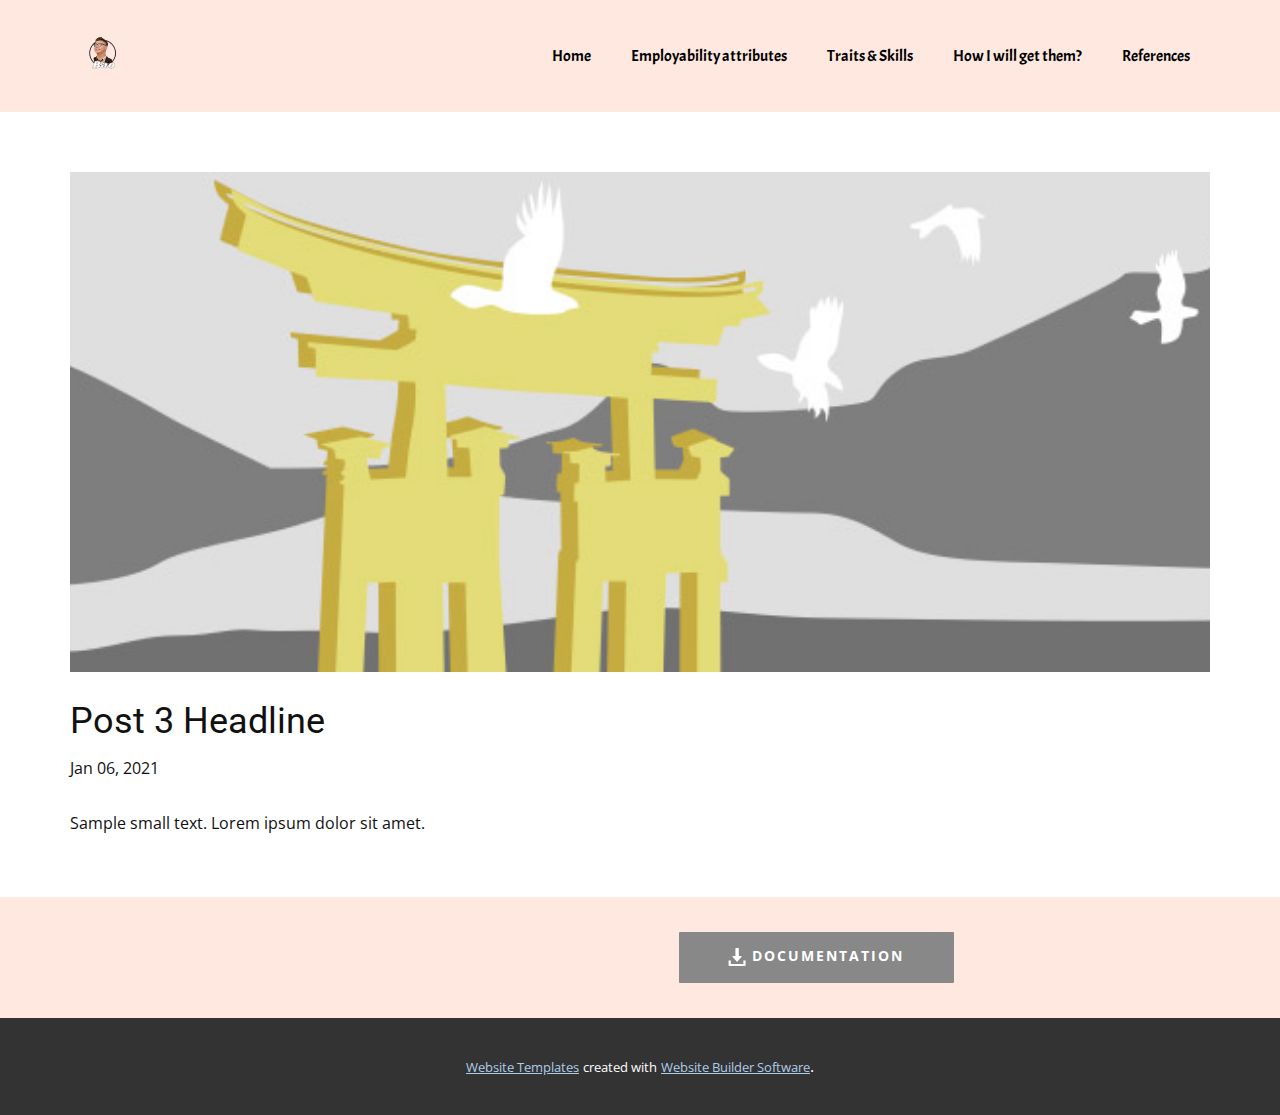
<file: blog/post-2.html>
<!doctype html>
<html style="font-size: 16px;"><head>
    <meta name="viewport" content="width=device-width, initial-scale=1.0">
    <meta charset="utf-8">
    <meta name="keywords" content="Blog Post 1">
    <meta name="description" content="">
    <meta name="page_type" content="np-template-header-footer-from-plugin">
    <title>Post 3 Headline</title>
    <link rel="stylesheet" href="../nicepage.css" media="screen">
<link rel="stylesheet" href="../Post-Template.css" media="screen">
    <script class="u-script" type="text/javascript" src="../jquery.js" defer=""></script>
    <script class="u-script" type="text/javascript" src="../nicepage.js" defer=""></script>
    <meta name="generator" content="Nicepage 3.3.3, nicepage.com">
    <link id="u-theme-google-font" rel="stylesheet" href="https://fonts.googleapis.com/css?family=Roboto:100,100i,300,300i,400,400i,500,500i,700,700i,900,900i|Open+Sans:300,300i,400,400i,600,600i,700,700i,800,800i">
    <link id="u-page-google-font" rel="stylesheet" href="https://fonts.googleapis.com/css?family=Acme:400">
    
    
    <script type="application/ld+json">{
		"@context": "http://schema.org",
		"@type": "Organization",
		"name": "",
		"url": "index.html",
		"logo": "images/LOGO_Bao.png",
		"sameAs": [
				"https://facebook.com/",
				"https://www.instagram.com/",
				"https://youtube.com/channel/UCgFLOwBrcLm9uOKCVtVIgQA"
		]
}</script>
    <meta property="og:title" content="Post Template">
    <meta property="og:type" content="website">
    <meta name="theme-color" content="#478ac9">
    <link rel="canonical" href="../index.html">
    <meta property="og:url" content="index.html">
  </head>
  <body class="u-body"><header class="u-clearfix u-custom-color-1 u-header u-header" id="sec-905a"><div class="u-clearfix u-sheet u-valign-middle u-sheet-1">
        <a href="../Home.html#sec-162a" data-page-id="188207785" class="u-image u-logo u-image-1" title="Logo">
          <img src="../images/LOGO_Bao.png" class="u-logo-image u-logo-image-1" data-image-width="64">
        </a>
        <nav class="u-align-right u-menu u-menu-dropdown u-offcanvas u-menu-1">
          <div class="menu-collapse u-custom-font" style="font-size: 1rem; letter-spacing: 0px; font-family: Acme;">
            <a class="u-button-style u-custom-left-right-menu-spacing u-custom-padding-bottom u-custom-top-bottom-menu-spacing u-nav-link u-text-active-grey-90 u-text-black u-text-hover-custom-color-2" href="../#">
              <svg><use xmlns:xlink="http://www.w3.org/1999/xlink" xlink:href="../#menu-hamburger"></use></svg>
              <svg version="1.1" xmlns="http://www.w3.org/2000/svg" xmlns:xlink="http://www.w3.org/1999/xlink"><defs><symbol id="menu-hamburger" viewBox="0 0 16 16" style="width: 16px; height: 16px;"><rect y="1" width="16" height="2"></rect><rect y="7" width="16" height="2"></rect><rect y="13" width="16" height="2"></rect>
</symbol>
</defs></svg>
            </a>
          </div>
          <div class="u-custom-menu u-nav-container">
            <ul class="u-custom-font u-nav u-unstyled u-nav-1"><li class="u-nav-item"><a class="u-button-style u-nav-link u-text-active-grey-90 u-text-black u-text-hover-custom-color-2" href="../Home.html#sec-162a" data-page-id="188207785" style="padding: 10px 20px;">Home</a>
</li><li class="u-nav-item"><a class="u-button-style u-nav-link u-text-active-grey-90 u-text-black u-text-hover-custom-color-2" href="../Home.html#sec-1f6b" data-page-id="188207785" style="padding: 10px 20px;">Employability attributes</a>
</li><li class="u-nav-item"><a class="u-button-style u-nav-link u-text-active-grey-90 u-text-black u-text-hover-custom-color-2" href="../Home.html#sec-9eb8" data-page-id="188207785" style="padding: 10px 20px;">Traits &amp; Skills</a>
</li><li class="u-nav-item"><a class="u-button-style u-nav-link u-text-active-grey-90 u-text-black u-text-hover-custom-color-2" href="../Home.html#sec-5a83" data-page-id="188207785" style="padding: 10px 20px;">How I will get them?</a>
</li><li class="u-nav-item"><a class="u-button-style u-nav-link u-text-active-grey-90 u-text-black u-text-hover-custom-color-2" href="../Home.html#sec-1239" data-page-id="188207785" style="padding: 10px 20px;">References</a>
</li></ul>
          </div>
          <div class="u-custom-menu u-nav-container-collapse">
            <div class="u-black u-container-style u-inner-container-layout u-opacity u-opacity-95 u-sidenav">
              <div class="u-sidenav-overflow">
                <div class="u-menu-close"></div>
                <ul class="u-align-center u-nav u-popupmenu-items u-unstyled u-nav-2"><li class="u-nav-item"><a class="u-button-style u-nav-link" href="../Home.html#sec-162a" data-page-id="188207785" style="padding: 10px 20px;">Home</a>
</li><li class="u-nav-item"><a class="u-button-style u-nav-link" href="../Home.html#sec-1f6b" data-page-id="188207785" style="padding: 10px 20px;">Employability attributes</a>
</li><li class="u-nav-item"><a class="u-button-style u-nav-link" href="../Home.html#sec-9eb8" data-page-id="188207785" style="padding: 10px 20px;">Traits &amp; Skills</a>
</li><li class="u-nav-item"><a class="u-button-style u-nav-link" href="../Home.html#sec-5a83" data-page-id="188207785" style="padding: 10px 20px;">How I will get them?</a>
</li><li class="u-nav-item"><a class="u-button-style u-nav-link" href="../Home.html#sec-1239" data-page-id="188207785" style="padding: 10px 20px;">References</a>
</li></ul>
              </div>
            </div>
            <div class="u-black u-menu-overlay u-opacity u-opacity-70"></div>
          </div>
        </nav>
      </div></header>
    <section class="u-clearfix u-section-1" id="sec-c3d9">
      <div class="u-clearfix u-sheet u-sheet-1">
        <img src="../images/4.jpeg" alt="" class="u-blog-control u-expanded-width u-image u-image-default u-image-1" data-image-width="1080" data-image-height="1080">
        <h2 class="u-blog-control u-custom-font u-expanded-width u-heading-font u-text u-text-1">Post 3 Headline</h2>
        <div class="u-metadata u-metadata-1">
          <span class="u-meta-date u-meta-icon">Jan 06, 2021</span>
          
          
        </div>
        <div class="u-blog-control u-expanded-width-sm u-expanded-width-xl u-expanded-width-xs u-post-content u-text u-text-2">
  Sample small text. Lorem ipsum dolor sit amet.
  </div>
      </div>
    </section>
    
    
    <footer class="u-clearfix u-custom-color-1 u-footer" id="sec-c0eb"><div class="u-clearfix u-sheet u-sheet-1">
        <a href="../files/Material.pdf" class="u-active-custom-color-4 u-btn u-btn-round u-button-style u-custom-color-2 u-file-link u-hover-custom-color-3 u-radius-1 u-btn-1"><span class="u-icon u-icon-1"><svg xmlns="http://www.w3.org/2000/svg" xmlns:xlink="http://www.w3.org/1999/xlink" version="1.1" xml:space="preserve" class="u-svg-content" viewBox="0 0 512 512" x="0px" y="0px" style="width: 1em; height: 1em;"><path d="M382.56,233.376C379.968,227.648,374.272,224,368,224h-64V16c0-8.832-7.168-16-16-16h-64c-8.832,0-16,7.168-16,16v208h-64    c-6.272,0-11.968,3.68-14.56,9.376c-2.624,5.728-1.6,12.416,2.528,17.152l112,128c3.04,3.488,7.424,5.472,12.032,5.472    c4.608,0,8.992-2.016,12.032-5.472l112-128C384.192,245.824,385.152,239.104,382.56,233.376z"></path><path d="M432,352v96H80v-96H16v128c0,17.696,14.336,32,32,32h416c17.696,0,32-14.304,32-32V352H432z"></path></svg><img></span>&nbsp;Documentation
        </a>
        <div class="u-align-left u-social-icons u-spacing-10 u-text-grey-90 u-social-icons-1" data-animation-name="flash" data-animation-duration="1000" data-animation-delay="0" data-animation-direction="">
          <a class="u-social-url" target="_blank" href="https://facebook.com/"><span class="u-icon u-icon-circle u-social-facebook u-social-type-logo u-icon-2"><svg class="u-svg-link" preserveAspectRatio="xMidYMin slice" viewBox="0 0 112 112" style=""><use xmlns:xlink="http://www.w3.org/1999/xlink" xlink:href="../#svg-8d98"></use></svg><svg xmlns="http://www.w3.org/2000/svg" xmlns:xlink="http://www.w3.org/1999/xlink" version="1.1" xml:space="preserve" class="u-svg-content" viewBox="0 0 112 112" x="0px" y="0px" id="svg-8d98"><path d="M75.5,28.8H65.4c-1.5,0-4,0.9-4,4.3v9.4h13.9l-1.5,15.8H61.4v45.1H42.8V58.3h-8.8V42.4h8.8V32.2 c0-7.4,3.4-18.8,18.8-18.8h13.8v15.4H75.5z"></path></svg></span>
          </a>
          <a class="u-social-url" target="_blank" href="https://www.instagram.com/"><span class="u-icon u-icon-circle u-social-instagram u-social-type-logo u-icon-3"><svg class="u-svg-link" preserveAspectRatio="xMidYMin slice" viewBox="0 0 112 112" style=""><use xmlns:xlink="http://www.w3.org/1999/xlink" xlink:href="../#svg-6dfd"></use></svg><svg xmlns="http://www.w3.org/2000/svg" xmlns:xlink="http://www.w3.org/1999/xlink" version="1.1" xml:space="preserve" class="u-svg-content" viewBox="0 0 112 112" x="0px" y="0px" id="svg-6dfd"><path d="M55.9,32.9c-12.8,0-23.2,10.4-23.2,23.2s10.4,23.2,23.2,23.2s23.2-10.4,23.2-23.2S68.7,32.9,55.9,32.9z M55.9,69.4c-7.4,0-13.3-6-13.3-13.3c-0.1-7.4,6-13.3,13.3-13.3s13.3,6,13.3,13.3C69.3,63.5,63.3,69.4,55.9,69.4z"></path><path d="M79.7,26.8c-3,0-5.4,2.5-5.4,5.4s2.5,5.4,5.4,5.4c3,0,5.4-2.5,5.4-5.4S82.7,26.8,79.7,26.8z"></path><path d="M78.2,11H33.5C21,11,10.8,21.3,10.8,33.7v44.7c0,12.6,10.2,22.8,22.7,22.8h44.7c12.6,0,22.7-10.2,22.7-22.7 V33.7C100.8,21.1,90.6,11,78.2,11z M91,78.4c0,7.1-5.8,12.8-12.8,12.8H33.5c-7.1,0-12.8-5.8-12.8-12.8V33.7 c0-7.1,5.8-12.8,12.8-12.8h44.7c7.1,0,12.8,5.8,12.8,12.8V78.4z"></path></svg></span>
          </a>
          <a class="u-social-url" target="_blank" href="https://youtube.com/channel/UCgFLOwBrcLm9uOKCVtVIgQA"><span class="u-icon u-icon-circle u-social-type-logo u-social-youtube u-icon-4"><svg class="u-svg-link" preserveAspectRatio="xMidYMin slice" viewBox="0 0 112 112" style=""><use xmlns:xlink="http://www.w3.org/1999/xlink" xlink:href="../#svg-0d2c"></use></svg><svg xmlns="http://www.w3.org/2000/svg" xmlns:xlink="http://www.w3.org/1999/xlink" version="1.1" xml:space="preserve" class="u-svg-content" viewBox="0 0 112 112" x="0px" y="0px" id="svg-0d2c"><path d="M82.3,24H29.7C19.3,24,11,32.5,11,43v26.7c0,10.5,8.3,19,18.7,19h52.5c10.3,0,18.7-8.5,18.7-19V43 C101,32.5,92.7,24,82.3,24L82.3,24z M69.7,57.6L45.1,69.5c-0.7,0.2-1.4-0.2-1.4-0.8V44.1c0-0.7,0.8-1.3,1.4-0.8l24.6,12.6 C70.4,56.2,70.4,57.3,69.7,57.6L69.7,57.6z"></path></svg></span>
          </a>
        </div>
      </div></footer>
    <section class="u-backlink u-clearfix u-grey-80">
      <a class="u-link" href="https://nicepage.com/website-templates" target="_blank">
        <span>Website Templates</span>
      </a>
      <p class="u-text">
        <span>created with</span>
      </p>
      <a class="u-link" href="https://nicepage.com/" target="_blank">
        <span>Website Builder Software</span>
      </a>. 
    </section>
  
</body></html>
</file>
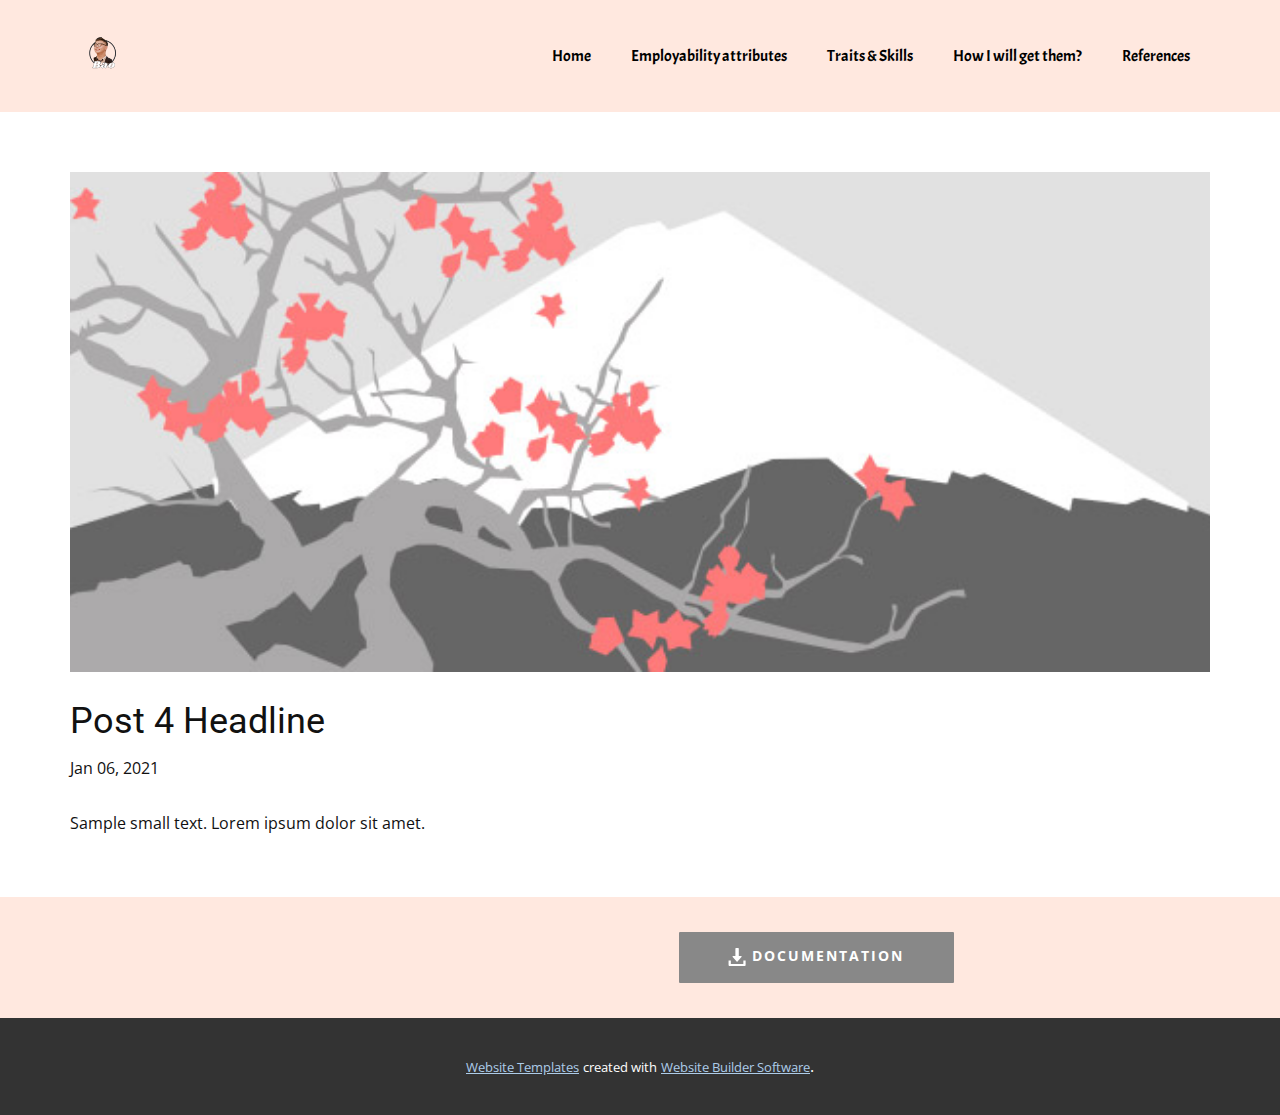
<file: blog/post-3.html>
<!doctype html>
<html style="font-size: 16px;"><head>
    <meta name="viewport" content="width=device-width, initial-scale=1.0">
    <meta charset="utf-8">
    <meta name="keywords" content="Blog Post 1">
    <meta name="description" content="">
    <meta name="page_type" content="np-template-header-footer-from-plugin">
    <title>Post 4 Headline</title>
    <link rel="stylesheet" href="../nicepage.css" media="screen">
<link rel="stylesheet" href="../Post-Template.css" media="screen">
    <script class="u-script" type="text/javascript" src="../jquery.js" defer=""></script>
    <script class="u-script" type="text/javascript" src="../nicepage.js" defer=""></script>
    <meta name="generator" content="Nicepage 3.3.3, nicepage.com">
    <link id="u-theme-google-font" rel="stylesheet" href="https://fonts.googleapis.com/css?family=Roboto:100,100i,300,300i,400,400i,500,500i,700,700i,900,900i|Open+Sans:300,300i,400,400i,600,600i,700,700i,800,800i">
    <link id="u-page-google-font" rel="stylesheet" href="https://fonts.googleapis.com/css?family=Acme:400">
    
    
    <script type="application/ld+json">{
		"@context": "http://schema.org",
		"@type": "Organization",
		"name": "",
		"url": "index.html",
		"logo": "images/LOGO_Bao.png",
		"sameAs": [
				"https://facebook.com/",
				"https://www.instagram.com/",
				"https://youtube.com/channel/UCgFLOwBrcLm9uOKCVtVIgQA"
		]
}</script>
    <meta property="og:title" content="Post Template">
    <meta property="og:type" content="website">
    <meta name="theme-color" content="#478ac9">
    <link rel="canonical" href="../index.html">
    <meta property="og:url" content="index.html">
  </head>
  <body class="u-body"><header class="u-clearfix u-custom-color-1 u-header u-header" id="sec-905a"><div class="u-clearfix u-sheet u-valign-middle u-sheet-1">
        <a href="../Home.html#sec-162a" data-page-id="188207785" class="u-image u-logo u-image-1" title="Logo">
          <img src="../images/LOGO_Bao.png" class="u-logo-image u-logo-image-1" data-image-width="64">
        </a>
        <nav class="u-align-right u-menu u-menu-dropdown u-offcanvas u-menu-1">
          <div class="menu-collapse u-custom-font" style="font-size: 1rem; letter-spacing: 0px; font-family: Acme;">
            <a class="u-button-style u-custom-left-right-menu-spacing u-custom-padding-bottom u-custom-top-bottom-menu-spacing u-nav-link u-text-active-grey-90 u-text-black u-text-hover-custom-color-2" href="../#">
              <svg><use xmlns:xlink="http://www.w3.org/1999/xlink" xlink:href="../#menu-hamburger"></use></svg>
              <svg version="1.1" xmlns="http://www.w3.org/2000/svg" xmlns:xlink="http://www.w3.org/1999/xlink"><defs><symbol id="menu-hamburger" viewBox="0 0 16 16" style="width: 16px; height: 16px;"><rect y="1" width="16" height="2"></rect><rect y="7" width="16" height="2"></rect><rect y="13" width="16" height="2"></rect>
</symbol>
</defs></svg>
            </a>
          </div>
          <div class="u-custom-menu u-nav-container">
            <ul class="u-custom-font u-nav u-unstyled u-nav-1"><li class="u-nav-item"><a class="u-button-style u-nav-link u-text-active-grey-90 u-text-black u-text-hover-custom-color-2" href="../Home.html#sec-162a" data-page-id="188207785" style="padding: 10px 20px;">Home</a>
</li><li class="u-nav-item"><a class="u-button-style u-nav-link u-text-active-grey-90 u-text-black u-text-hover-custom-color-2" href="../Home.html#sec-1f6b" data-page-id="188207785" style="padding: 10px 20px;">Employability attributes</a>
</li><li class="u-nav-item"><a class="u-button-style u-nav-link u-text-active-grey-90 u-text-black u-text-hover-custom-color-2" href="../Home.html#sec-9eb8" data-page-id="188207785" style="padding: 10px 20px;">Traits &amp; Skills</a>
</li><li class="u-nav-item"><a class="u-button-style u-nav-link u-text-active-grey-90 u-text-black u-text-hover-custom-color-2" href="../Home.html#sec-5a83" data-page-id="188207785" style="padding: 10px 20px;">How I will get them?</a>
</li><li class="u-nav-item"><a class="u-button-style u-nav-link u-text-active-grey-90 u-text-black u-text-hover-custom-color-2" href="../Home.html#sec-1239" data-page-id="188207785" style="padding: 10px 20px;">References</a>
</li></ul>
          </div>
          <div class="u-custom-menu u-nav-container-collapse">
            <div class="u-black u-container-style u-inner-container-layout u-opacity u-opacity-95 u-sidenav">
              <div class="u-sidenav-overflow">
                <div class="u-menu-close"></div>
                <ul class="u-align-center u-nav u-popupmenu-items u-unstyled u-nav-2"><li class="u-nav-item"><a class="u-button-style u-nav-link" href="../Home.html#sec-162a" data-page-id="188207785" style="padding: 10px 20px;">Home</a>
</li><li class="u-nav-item"><a class="u-button-style u-nav-link" href="../Home.html#sec-1f6b" data-page-id="188207785" style="padding: 10px 20px;">Employability attributes</a>
</li><li class="u-nav-item"><a class="u-button-style u-nav-link" href="../Home.html#sec-9eb8" data-page-id="188207785" style="padding: 10px 20px;">Traits &amp; Skills</a>
</li><li class="u-nav-item"><a class="u-button-style u-nav-link" href="../Home.html#sec-5a83" data-page-id="188207785" style="padding: 10px 20px;">How I will get them?</a>
</li><li class="u-nav-item"><a class="u-button-style u-nav-link" href="../Home.html#sec-1239" data-page-id="188207785" style="padding: 10px 20px;">References</a>
</li></ul>
              </div>
            </div>
            <div class="u-black u-menu-overlay u-opacity u-opacity-70"></div>
          </div>
        </nav>
      </div></header>
    <section class="u-clearfix u-section-1" id="sec-c3d9">
      <div class="u-clearfix u-sheet u-sheet-1">
        <img src="../images/1.jpeg" alt="" class="u-blog-control u-expanded-width u-image u-image-default u-image-1" data-image-width="1080" data-image-height="1080">
        <h2 class="u-blog-control u-custom-font u-expanded-width u-heading-font u-text u-text-1">Post 4 Headline</h2>
        <div class="u-metadata u-metadata-1">
          <span class="u-meta-date u-meta-icon">Jan 06, 2021</span>
          
          
        </div>
        <div class="u-blog-control u-expanded-width-sm u-expanded-width-xl u-expanded-width-xs u-post-content u-text u-text-2">
  Sample small text. Lorem ipsum dolor sit amet.
  </div>
      </div>
    </section>
    
    
    <footer class="u-clearfix u-custom-color-1 u-footer" id="sec-c0eb"><div class="u-clearfix u-sheet u-sheet-1">
        <a href="../files/Material.pdf" class="u-active-custom-color-4 u-btn u-btn-round u-button-style u-custom-color-2 u-file-link u-hover-custom-color-3 u-radius-1 u-btn-1"><span class="u-icon u-icon-1"><svg xmlns="http://www.w3.org/2000/svg" xmlns:xlink="http://www.w3.org/1999/xlink" version="1.1" xml:space="preserve" class="u-svg-content" viewBox="0 0 512 512" x="0px" y="0px" style="width: 1em; height: 1em;"><path d="M382.56,233.376C379.968,227.648,374.272,224,368,224h-64V16c0-8.832-7.168-16-16-16h-64c-8.832,0-16,7.168-16,16v208h-64    c-6.272,0-11.968,3.68-14.56,9.376c-2.624,5.728-1.6,12.416,2.528,17.152l112,128c3.04,3.488,7.424,5.472,12.032,5.472    c4.608,0,8.992-2.016,12.032-5.472l112-128C384.192,245.824,385.152,239.104,382.56,233.376z"></path><path d="M432,352v96H80v-96H16v128c0,17.696,14.336,32,32,32h416c17.696,0,32-14.304,32-32V352H432z"></path></svg><img></span>&nbsp;Documentation
        </a>
        <div class="u-align-left u-social-icons u-spacing-10 u-text-grey-90 u-social-icons-1" data-animation-name="flash" data-animation-duration="1000" data-animation-delay="0" data-animation-direction="">
          <a class="u-social-url" target="_blank" href="https://facebook.com/"><span class="u-icon u-icon-circle u-social-facebook u-social-type-logo u-icon-2"><svg class="u-svg-link" preserveAspectRatio="xMidYMin slice" viewBox="0 0 112 112" style=""><use xmlns:xlink="http://www.w3.org/1999/xlink" xlink:href="../#svg-8d98"></use></svg><svg xmlns="http://www.w3.org/2000/svg" xmlns:xlink="http://www.w3.org/1999/xlink" version="1.1" xml:space="preserve" class="u-svg-content" viewBox="0 0 112 112" x="0px" y="0px" id="svg-8d98"><path d="M75.5,28.8H65.4c-1.5,0-4,0.9-4,4.3v9.4h13.9l-1.5,15.8H61.4v45.1H42.8V58.3h-8.8V42.4h8.8V32.2 c0-7.4,3.4-18.8,18.8-18.8h13.8v15.4H75.5z"></path></svg></span>
          </a>
          <a class="u-social-url" target="_blank" href="https://www.instagram.com/"><span class="u-icon u-icon-circle u-social-instagram u-social-type-logo u-icon-3"><svg class="u-svg-link" preserveAspectRatio="xMidYMin slice" viewBox="0 0 112 112" style=""><use xmlns:xlink="http://www.w3.org/1999/xlink" xlink:href="../#svg-6dfd"></use></svg><svg xmlns="http://www.w3.org/2000/svg" xmlns:xlink="http://www.w3.org/1999/xlink" version="1.1" xml:space="preserve" class="u-svg-content" viewBox="0 0 112 112" x="0px" y="0px" id="svg-6dfd"><path d="M55.9,32.9c-12.8,0-23.2,10.4-23.2,23.2s10.4,23.2,23.2,23.2s23.2-10.4,23.2-23.2S68.7,32.9,55.9,32.9z M55.9,69.4c-7.4,0-13.3-6-13.3-13.3c-0.1-7.4,6-13.3,13.3-13.3s13.3,6,13.3,13.3C69.3,63.5,63.3,69.4,55.9,69.4z"></path><path d="M79.7,26.8c-3,0-5.4,2.5-5.4,5.4s2.5,5.4,5.4,5.4c3,0,5.4-2.5,5.4-5.4S82.7,26.8,79.7,26.8z"></path><path d="M78.2,11H33.5C21,11,10.8,21.3,10.8,33.7v44.7c0,12.6,10.2,22.8,22.7,22.8h44.7c12.6,0,22.7-10.2,22.7-22.7 V33.7C100.8,21.1,90.6,11,78.2,11z M91,78.4c0,7.1-5.8,12.8-12.8,12.8H33.5c-7.1,0-12.8-5.8-12.8-12.8V33.7 c0-7.1,5.8-12.8,12.8-12.8h44.7c7.1,0,12.8,5.8,12.8,12.8V78.4z"></path></svg></span>
          </a>
          <a class="u-social-url" target="_blank" href="https://youtube.com/channel/UCgFLOwBrcLm9uOKCVtVIgQA"><span class="u-icon u-icon-circle u-social-type-logo u-social-youtube u-icon-4"><svg class="u-svg-link" preserveAspectRatio="xMidYMin slice" viewBox="0 0 112 112" style=""><use xmlns:xlink="http://www.w3.org/1999/xlink" xlink:href="../#svg-0d2c"></use></svg><svg xmlns="http://www.w3.org/2000/svg" xmlns:xlink="http://www.w3.org/1999/xlink" version="1.1" xml:space="preserve" class="u-svg-content" viewBox="0 0 112 112" x="0px" y="0px" id="svg-0d2c"><path d="M82.3,24H29.7C19.3,24,11,32.5,11,43v26.7c0,10.5,8.3,19,18.7,19h52.5c10.3,0,18.7-8.5,18.7-19V43 C101,32.5,92.7,24,82.3,24L82.3,24z M69.7,57.6L45.1,69.5c-0.7,0.2-1.4-0.2-1.4-0.8V44.1c0-0.7,0.8-1.3,1.4-0.8l24.6,12.6 C70.4,56.2,70.4,57.3,69.7,57.6L69.7,57.6z"></path></svg></span>
          </a>
        </div>
      </div></footer>
    <section class="u-backlink u-clearfix u-grey-80">
      <a class="u-link" href="https://nicepage.com/website-templates" target="_blank">
        <span>Website Templates</span>
      </a>
      <p class="u-text">
        <span>created with</span>
      </p>
      <a class="u-link" href="https://nicepage.com/" target="_blank">
        <span>Website Builder Software</span>
      </a>. 
    </section>
  
</body></html>
</file>
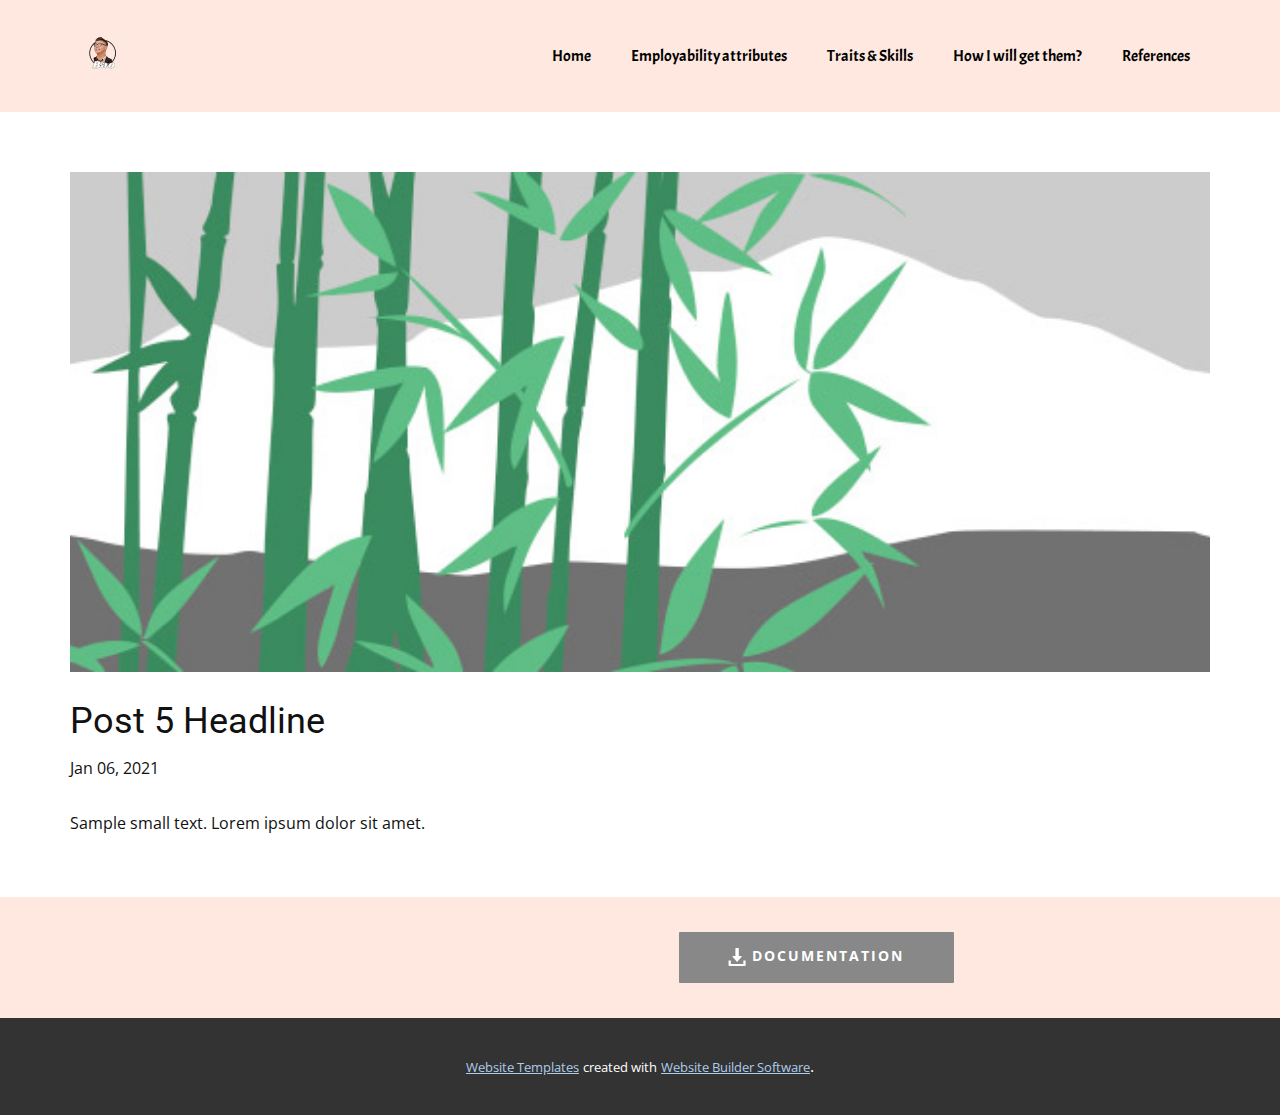
<file: blog/post-4.html>
<!doctype html>
<html style="font-size: 16px;"><head>
    <meta name="viewport" content="width=device-width, initial-scale=1.0">
    <meta charset="utf-8">
    <meta name="keywords" content="Blog Post 1">
    <meta name="description" content="">
    <meta name="page_type" content="np-template-header-footer-from-plugin">
    <title>Post 5 Headline</title>
    <link rel="stylesheet" href="../nicepage.css" media="screen">
<link rel="stylesheet" href="../Post-Template.css" media="screen">
    <script class="u-script" type="text/javascript" src="../jquery.js" defer=""></script>
    <script class="u-script" type="text/javascript" src="../nicepage.js" defer=""></script>
    <meta name="generator" content="Nicepage 3.3.3, nicepage.com">
    <link id="u-theme-google-font" rel="stylesheet" href="https://fonts.googleapis.com/css?family=Roboto:100,100i,300,300i,400,400i,500,500i,700,700i,900,900i|Open+Sans:300,300i,400,400i,600,600i,700,700i,800,800i">
    <link id="u-page-google-font" rel="stylesheet" href="https://fonts.googleapis.com/css?family=Acme:400">
    
    
    <script type="application/ld+json">{
		"@context": "http://schema.org",
		"@type": "Organization",
		"name": "",
		"url": "index.html",
		"logo": "images/LOGO_Bao.png",
		"sameAs": [
				"https://facebook.com/",
				"https://www.instagram.com/",
				"https://youtube.com/channel/UCgFLOwBrcLm9uOKCVtVIgQA"
		]
}</script>
    <meta property="og:title" content="Post Template">
    <meta property="og:type" content="website">
    <meta name="theme-color" content="#478ac9">
    <link rel="canonical" href="../index.html">
    <meta property="og:url" content="index.html">
  </head>
  <body class="u-body"><header class="u-clearfix u-custom-color-1 u-header u-header" id="sec-905a"><div class="u-clearfix u-sheet u-valign-middle u-sheet-1">
        <a href="../Home.html#sec-162a" data-page-id="188207785" class="u-image u-logo u-image-1" title="Logo">
          <img src="../images/LOGO_Bao.png" class="u-logo-image u-logo-image-1" data-image-width="64">
        </a>
        <nav class="u-align-right u-menu u-menu-dropdown u-offcanvas u-menu-1">
          <div class="menu-collapse u-custom-font" style="font-size: 1rem; letter-spacing: 0px; font-family: Acme;">
            <a class="u-button-style u-custom-left-right-menu-spacing u-custom-padding-bottom u-custom-top-bottom-menu-spacing u-nav-link u-text-active-grey-90 u-text-black u-text-hover-custom-color-2" href="../#">
              <svg><use xmlns:xlink="http://www.w3.org/1999/xlink" xlink:href="../#menu-hamburger"></use></svg>
              <svg version="1.1" xmlns="http://www.w3.org/2000/svg" xmlns:xlink="http://www.w3.org/1999/xlink"><defs><symbol id="menu-hamburger" viewBox="0 0 16 16" style="width: 16px; height: 16px;"><rect y="1" width="16" height="2"></rect><rect y="7" width="16" height="2"></rect><rect y="13" width="16" height="2"></rect>
</symbol>
</defs></svg>
            </a>
          </div>
          <div class="u-custom-menu u-nav-container">
            <ul class="u-custom-font u-nav u-unstyled u-nav-1"><li class="u-nav-item"><a class="u-button-style u-nav-link u-text-active-grey-90 u-text-black u-text-hover-custom-color-2" href="../Home.html#sec-162a" data-page-id="188207785" style="padding: 10px 20px;">Home</a>
</li><li class="u-nav-item"><a class="u-button-style u-nav-link u-text-active-grey-90 u-text-black u-text-hover-custom-color-2" href="../Home.html#sec-1f6b" data-page-id="188207785" style="padding: 10px 20px;">Employability attributes</a>
</li><li class="u-nav-item"><a class="u-button-style u-nav-link u-text-active-grey-90 u-text-black u-text-hover-custom-color-2" href="../Home.html#sec-9eb8" data-page-id="188207785" style="padding: 10px 20px;">Traits &amp; Skills</a>
</li><li class="u-nav-item"><a class="u-button-style u-nav-link u-text-active-grey-90 u-text-black u-text-hover-custom-color-2" href="../Home.html#sec-5a83" data-page-id="188207785" style="padding: 10px 20px;">How I will get them?</a>
</li><li class="u-nav-item"><a class="u-button-style u-nav-link u-text-active-grey-90 u-text-black u-text-hover-custom-color-2" href="../Home.html#sec-1239" data-page-id="188207785" style="padding: 10px 20px;">References</a>
</li></ul>
          </div>
          <div class="u-custom-menu u-nav-container-collapse">
            <div class="u-black u-container-style u-inner-container-layout u-opacity u-opacity-95 u-sidenav">
              <div class="u-sidenav-overflow">
                <div class="u-menu-close"></div>
                <ul class="u-align-center u-nav u-popupmenu-items u-unstyled u-nav-2"><li class="u-nav-item"><a class="u-button-style u-nav-link" href="../Home.html#sec-162a" data-page-id="188207785" style="padding: 10px 20px;">Home</a>
</li><li class="u-nav-item"><a class="u-button-style u-nav-link" href="../Home.html#sec-1f6b" data-page-id="188207785" style="padding: 10px 20px;">Employability attributes</a>
</li><li class="u-nav-item"><a class="u-button-style u-nav-link" href="../Home.html#sec-9eb8" data-page-id="188207785" style="padding: 10px 20px;">Traits &amp; Skills</a>
</li><li class="u-nav-item"><a class="u-button-style u-nav-link" href="../Home.html#sec-5a83" data-page-id="188207785" style="padding: 10px 20px;">How I will get them?</a>
</li><li class="u-nav-item"><a class="u-button-style u-nav-link" href="../Home.html#sec-1239" data-page-id="188207785" style="padding: 10px 20px;">References</a>
</li></ul>
              </div>
            </div>
            <div class="u-black u-menu-overlay u-opacity u-opacity-70"></div>
          </div>
        </nav>
      </div></header>
    <section class="u-clearfix u-section-1" id="sec-c3d9">
      <div class="u-clearfix u-sheet u-sheet-1">
        <img src="../images/3.jpeg" alt="" class="u-blog-control u-expanded-width u-image u-image-default u-image-1" data-image-width="1080" data-image-height="1080">
        <h2 class="u-blog-control u-custom-font u-expanded-width u-heading-font u-text u-text-1">Post 5 Headline</h2>
        <div class="u-metadata u-metadata-1">
          <span class="u-meta-date u-meta-icon">Jan 06, 2021</span>
          
          
        </div>
        <div class="u-blog-control u-expanded-width-sm u-expanded-width-xl u-expanded-width-xs u-post-content u-text u-text-2">
  Sample small text. Lorem ipsum dolor sit amet.
  </div>
      </div>
    </section>
    
    
    <footer class="u-clearfix u-custom-color-1 u-footer" id="sec-c0eb"><div class="u-clearfix u-sheet u-sheet-1">
        <a href="../files/Material.pdf" class="u-active-custom-color-4 u-btn u-btn-round u-button-style u-custom-color-2 u-file-link u-hover-custom-color-3 u-radius-1 u-btn-1"><span class="u-icon u-icon-1"><svg xmlns="http://www.w3.org/2000/svg" xmlns:xlink="http://www.w3.org/1999/xlink" version="1.1" xml:space="preserve" class="u-svg-content" viewBox="0 0 512 512" x="0px" y="0px" style="width: 1em; height: 1em;"><path d="M382.56,233.376C379.968,227.648,374.272,224,368,224h-64V16c0-8.832-7.168-16-16-16h-64c-8.832,0-16,7.168-16,16v208h-64    c-6.272,0-11.968,3.68-14.56,9.376c-2.624,5.728-1.6,12.416,2.528,17.152l112,128c3.04,3.488,7.424,5.472,12.032,5.472    c4.608,0,8.992-2.016,12.032-5.472l112-128C384.192,245.824,385.152,239.104,382.56,233.376z"></path><path d="M432,352v96H80v-96H16v128c0,17.696,14.336,32,32,32h416c17.696,0,32-14.304,32-32V352H432z"></path></svg><img></span>&nbsp;Documentation
        </a>
        <div class="u-align-left u-social-icons u-spacing-10 u-text-grey-90 u-social-icons-1" data-animation-name="flash" data-animation-duration="1000" data-animation-delay="0" data-animation-direction="">
          <a class="u-social-url" target="_blank" href="https://facebook.com/"><span class="u-icon u-icon-circle u-social-facebook u-social-type-logo u-icon-2"><svg class="u-svg-link" preserveAspectRatio="xMidYMin slice" viewBox="0 0 112 112" style=""><use xmlns:xlink="http://www.w3.org/1999/xlink" xlink:href="../#svg-8d98"></use></svg><svg xmlns="http://www.w3.org/2000/svg" xmlns:xlink="http://www.w3.org/1999/xlink" version="1.1" xml:space="preserve" class="u-svg-content" viewBox="0 0 112 112" x="0px" y="0px" id="svg-8d98"><path d="M75.5,28.8H65.4c-1.5,0-4,0.9-4,4.3v9.4h13.9l-1.5,15.8H61.4v45.1H42.8V58.3h-8.8V42.4h8.8V32.2 c0-7.4,3.4-18.8,18.8-18.8h13.8v15.4H75.5z"></path></svg></span>
          </a>
          <a class="u-social-url" target="_blank" href="https://www.instagram.com/"><span class="u-icon u-icon-circle u-social-instagram u-social-type-logo u-icon-3"><svg class="u-svg-link" preserveAspectRatio="xMidYMin slice" viewBox="0 0 112 112" style=""><use xmlns:xlink="http://www.w3.org/1999/xlink" xlink:href="../#svg-6dfd"></use></svg><svg xmlns="http://www.w3.org/2000/svg" xmlns:xlink="http://www.w3.org/1999/xlink" version="1.1" xml:space="preserve" class="u-svg-content" viewBox="0 0 112 112" x="0px" y="0px" id="svg-6dfd"><path d="M55.9,32.9c-12.8,0-23.2,10.4-23.2,23.2s10.4,23.2,23.2,23.2s23.2-10.4,23.2-23.2S68.7,32.9,55.9,32.9z M55.9,69.4c-7.4,0-13.3-6-13.3-13.3c-0.1-7.4,6-13.3,13.3-13.3s13.3,6,13.3,13.3C69.3,63.5,63.3,69.4,55.9,69.4z"></path><path d="M79.7,26.8c-3,0-5.4,2.5-5.4,5.4s2.5,5.4,5.4,5.4c3,0,5.4-2.5,5.4-5.4S82.7,26.8,79.7,26.8z"></path><path d="M78.2,11H33.5C21,11,10.8,21.3,10.8,33.7v44.7c0,12.6,10.2,22.8,22.7,22.8h44.7c12.6,0,22.7-10.2,22.7-22.7 V33.7C100.8,21.1,90.6,11,78.2,11z M91,78.4c0,7.1-5.8,12.8-12.8,12.8H33.5c-7.1,0-12.8-5.8-12.8-12.8V33.7 c0-7.1,5.8-12.8,12.8-12.8h44.7c7.1,0,12.8,5.8,12.8,12.8V78.4z"></path></svg></span>
          </a>
          <a class="u-social-url" target="_blank" href="https://youtube.com/channel/UCgFLOwBrcLm9uOKCVtVIgQA"><span class="u-icon u-icon-circle u-social-type-logo u-social-youtube u-icon-4"><svg class="u-svg-link" preserveAspectRatio="xMidYMin slice" viewBox="0 0 112 112" style=""><use xmlns:xlink="http://www.w3.org/1999/xlink" xlink:href="../#svg-0d2c"></use></svg><svg xmlns="http://www.w3.org/2000/svg" xmlns:xlink="http://www.w3.org/1999/xlink" version="1.1" xml:space="preserve" class="u-svg-content" viewBox="0 0 112 112" x="0px" y="0px" id="svg-0d2c"><path d="M82.3,24H29.7C19.3,24,11,32.5,11,43v26.7c0,10.5,8.3,19,18.7,19h52.5c10.3,0,18.7-8.5,18.7-19V43 C101,32.5,92.7,24,82.3,24L82.3,24z M69.7,57.6L45.1,69.5c-0.7,0.2-1.4-0.2-1.4-0.8V44.1c0-0.7,0.8-1.3,1.4-0.8l24.6,12.6 C70.4,56.2,70.4,57.3,69.7,57.6L69.7,57.6z"></path></svg></span>
          </a>
        </div>
      </div></footer>
    <section class="u-backlink u-clearfix u-grey-80">
      <a class="u-link" href="https://nicepage.com/website-templates" target="_blank">
        <span>Website Templates</span>
      </a>
      <p class="u-text">
        <span>created with</span>
      </p>
      <a class="u-link" href="https://nicepage.com/" target="_blank">
        <span>Website Builder Software</span>
      </a>. 
    </section>
  
</body></html>
</file>
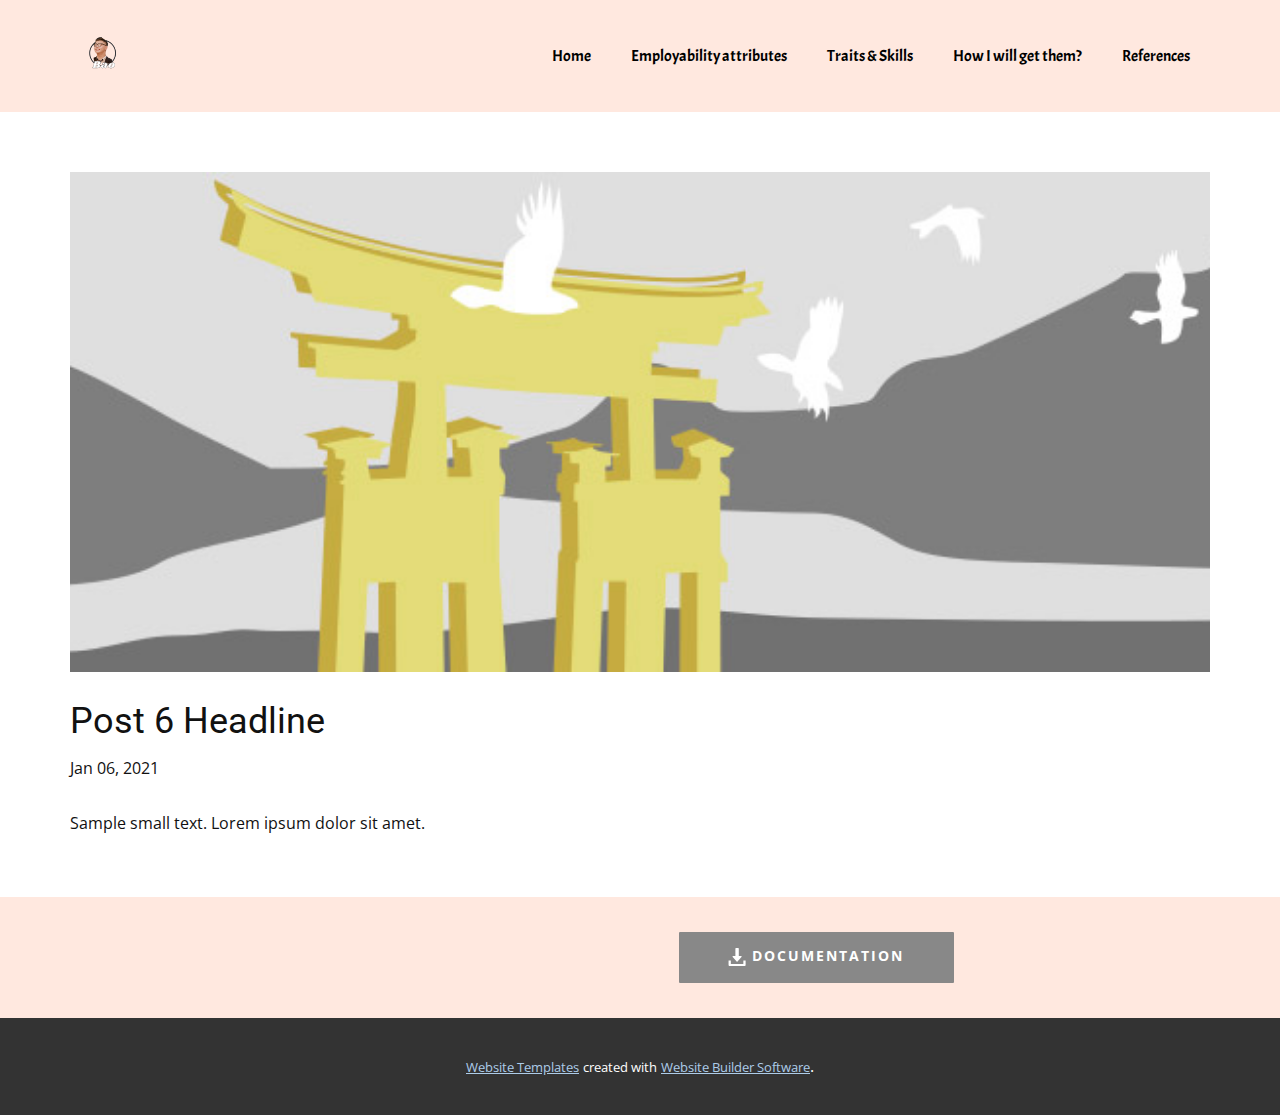
<file: blog/post-5.html>
<!doctype html>
<html style="font-size: 16px;"><head>
    <meta name="viewport" content="width=device-width, initial-scale=1.0">
    <meta charset="utf-8">
    <meta name="keywords" content="Blog Post 1">
    <meta name="description" content="">
    <meta name="page_type" content="np-template-header-footer-from-plugin">
    <title>Post 6 Headline</title>
    <link rel="stylesheet" href="../nicepage.css" media="screen">
<link rel="stylesheet" href="../Post-Template.css" media="screen">
    <script class="u-script" type="text/javascript" src="../jquery.js" defer=""></script>
    <script class="u-script" type="text/javascript" src="../nicepage.js" defer=""></script>
    <meta name="generator" content="Nicepage 3.3.3, nicepage.com">
    <link id="u-theme-google-font" rel="stylesheet" href="https://fonts.googleapis.com/css?family=Roboto:100,100i,300,300i,400,400i,500,500i,700,700i,900,900i|Open+Sans:300,300i,400,400i,600,600i,700,700i,800,800i">
    <link id="u-page-google-font" rel="stylesheet" href="https://fonts.googleapis.com/css?family=Acme:400">
    
    
    <script type="application/ld+json">{
		"@context": "http://schema.org",
		"@type": "Organization",
		"name": "",
		"url": "index.html",
		"logo": "images/LOGO_Bao.png",
		"sameAs": [
				"https://facebook.com/",
				"https://www.instagram.com/",
				"https://youtube.com/channel/UCgFLOwBrcLm9uOKCVtVIgQA"
		]
}</script>
    <meta property="og:title" content="Post Template">
    <meta property="og:type" content="website">
    <meta name="theme-color" content="#478ac9">
    <link rel="canonical" href="../index.html">
    <meta property="og:url" content="index.html">
  </head>
  <body class="u-body"><header class="u-clearfix u-custom-color-1 u-header u-header" id="sec-905a"><div class="u-clearfix u-sheet u-valign-middle u-sheet-1">
        <a href="../Home.html#sec-162a" data-page-id="188207785" class="u-image u-logo u-image-1" title="Logo">
          <img src="../images/LOGO_Bao.png" class="u-logo-image u-logo-image-1" data-image-width="64">
        </a>
        <nav class="u-align-right u-menu u-menu-dropdown u-offcanvas u-menu-1">
          <div class="menu-collapse u-custom-font" style="font-size: 1rem; letter-spacing: 0px; font-family: Acme;">
            <a class="u-button-style u-custom-left-right-menu-spacing u-custom-padding-bottom u-custom-top-bottom-menu-spacing u-nav-link u-text-active-grey-90 u-text-black u-text-hover-custom-color-2" href="../#">
              <svg><use xmlns:xlink="http://www.w3.org/1999/xlink" xlink:href="../#menu-hamburger"></use></svg>
              <svg version="1.1" xmlns="http://www.w3.org/2000/svg" xmlns:xlink="http://www.w3.org/1999/xlink"><defs><symbol id="menu-hamburger" viewBox="0 0 16 16" style="width: 16px; height: 16px;"><rect y="1" width="16" height="2"></rect><rect y="7" width="16" height="2"></rect><rect y="13" width="16" height="2"></rect>
</symbol>
</defs></svg>
            </a>
          </div>
          <div class="u-custom-menu u-nav-container">
            <ul class="u-custom-font u-nav u-unstyled u-nav-1"><li class="u-nav-item"><a class="u-button-style u-nav-link u-text-active-grey-90 u-text-black u-text-hover-custom-color-2" href="../Home.html#sec-162a" data-page-id="188207785" style="padding: 10px 20px;">Home</a>
</li><li class="u-nav-item"><a class="u-button-style u-nav-link u-text-active-grey-90 u-text-black u-text-hover-custom-color-2" href="../Home.html#sec-1f6b" data-page-id="188207785" style="padding: 10px 20px;">Employability attributes</a>
</li><li class="u-nav-item"><a class="u-button-style u-nav-link u-text-active-grey-90 u-text-black u-text-hover-custom-color-2" href="../Home.html#sec-9eb8" data-page-id="188207785" style="padding: 10px 20px;">Traits &amp; Skills</a>
</li><li class="u-nav-item"><a class="u-button-style u-nav-link u-text-active-grey-90 u-text-black u-text-hover-custom-color-2" href="../Home.html#sec-5a83" data-page-id="188207785" style="padding: 10px 20px;">How I will get them?</a>
</li><li class="u-nav-item"><a class="u-button-style u-nav-link u-text-active-grey-90 u-text-black u-text-hover-custom-color-2" href="../Home.html#sec-1239" data-page-id="188207785" style="padding: 10px 20px;">References</a>
</li></ul>
          </div>
          <div class="u-custom-menu u-nav-container-collapse">
            <div class="u-black u-container-style u-inner-container-layout u-opacity u-opacity-95 u-sidenav">
              <div class="u-sidenav-overflow">
                <div class="u-menu-close"></div>
                <ul class="u-align-center u-nav u-popupmenu-items u-unstyled u-nav-2"><li class="u-nav-item"><a class="u-button-style u-nav-link" href="../Home.html#sec-162a" data-page-id="188207785" style="padding: 10px 20px;">Home</a>
</li><li class="u-nav-item"><a class="u-button-style u-nav-link" href="../Home.html#sec-1f6b" data-page-id="188207785" style="padding: 10px 20px;">Employability attributes</a>
</li><li class="u-nav-item"><a class="u-button-style u-nav-link" href="../Home.html#sec-9eb8" data-page-id="188207785" style="padding: 10px 20px;">Traits &amp; Skills</a>
</li><li class="u-nav-item"><a class="u-button-style u-nav-link" href="../Home.html#sec-5a83" data-page-id="188207785" style="padding: 10px 20px;">How I will get them?</a>
</li><li class="u-nav-item"><a class="u-button-style u-nav-link" href="../Home.html#sec-1239" data-page-id="188207785" style="padding: 10px 20px;">References</a>
</li></ul>
              </div>
            </div>
            <div class="u-black u-menu-overlay u-opacity u-opacity-70"></div>
          </div>
        </nav>
      </div></header>
    <section class="u-clearfix u-section-1" id="sec-c3d9">
      <div class="u-clearfix u-sheet u-sheet-1">
        <img src="../images/4.jpeg" alt="" class="u-blog-control u-expanded-width u-image u-image-default u-image-1" data-image-width="1080" data-image-height="1080">
        <h2 class="u-blog-control u-custom-font u-expanded-width u-heading-font u-text u-text-1">Post 6 Headline</h2>
        <div class="u-metadata u-metadata-1">
          <span class="u-meta-date u-meta-icon">Jan 06, 2021</span>
          
          
        </div>
        <div class="u-blog-control u-expanded-width-sm u-expanded-width-xl u-expanded-width-xs u-post-content u-text u-text-2">
  Sample small text. Lorem ipsum dolor sit amet.
  </div>
      </div>
    </section>
    
    
    <footer class="u-clearfix u-custom-color-1 u-footer" id="sec-c0eb"><div class="u-clearfix u-sheet u-sheet-1">
        <a href="../files/Material.pdf" class="u-active-custom-color-4 u-btn u-btn-round u-button-style u-custom-color-2 u-file-link u-hover-custom-color-3 u-radius-1 u-btn-1"><span class="u-icon u-icon-1"><svg xmlns="http://www.w3.org/2000/svg" xmlns:xlink="http://www.w3.org/1999/xlink" version="1.1" xml:space="preserve" class="u-svg-content" viewBox="0 0 512 512" x="0px" y="0px" style="width: 1em; height: 1em;"><path d="M382.56,233.376C379.968,227.648,374.272,224,368,224h-64V16c0-8.832-7.168-16-16-16h-64c-8.832,0-16,7.168-16,16v208h-64    c-6.272,0-11.968,3.68-14.56,9.376c-2.624,5.728-1.6,12.416,2.528,17.152l112,128c3.04,3.488,7.424,5.472,12.032,5.472    c4.608,0,8.992-2.016,12.032-5.472l112-128C384.192,245.824,385.152,239.104,382.56,233.376z"></path><path d="M432,352v96H80v-96H16v128c0,17.696,14.336,32,32,32h416c17.696,0,32-14.304,32-32V352H432z"></path></svg><img></span>&nbsp;Documentation
        </a>
        <div class="u-align-left u-social-icons u-spacing-10 u-text-grey-90 u-social-icons-1" data-animation-name="flash" data-animation-duration="1000" data-animation-delay="0" data-animation-direction="">
          <a class="u-social-url" target="_blank" href="https://facebook.com/"><span class="u-icon u-icon-circle u-social-facebook u-social-type-logo u-icon-2"><svg class="u-svg-link" preserveAspectRatio="xMidYMin slice" viewBox="0 0 112 112" style=""><use xmlns:xlink="http://www.w3.org/1999/xlink" xlink:href="../#svg-8d98"></use></svg><svg xmlns="http://www.w3.org/2000/svg" xmlns:xlink="http://www.w3.org/1999/xlink" version="1.1" xml:space="preserve" class="u-svg-content" viewBox="0 0 112 112" x="0px" y="0px" id="svg-8d98"><path d="M75.5,28.8H65.4c-1.5,0-4,0.9-4,4.3v9.4h13.9l-1.5,15.8H61.4v45.1H42.8V58.3h-8.8V42.4h8.8V32.2 c0-7.4,3.4-18.8,18.8-18.8h13.8v15.4H75.5z"></path></svg></span>
          </a>
          <a class="u-social-url" target="_blank" href="https://www.instagram.com/"><span class="u-icon u-icon-circle u-social-instagram u-social-type-logo u-icon-3"><svg class="u-svg-link" preserveAspectRatio="xMidYMin slice" viewBox="0 0 112 112" style=""><use xmlns:xlink="http://www.w3.org/1999/xlink" xlink:href="../#svg-6dfd"></use></svg><svg xmlns="http://www.w3.org/2000/svg" xmlns:xlink="http://www.w3.org/1999/xlink" version="1.1" xml:space="preserve" class="u-svg-content" viewBox="0 0 112 112" x="0px" y="0px" id="svg-6dfd"><path d="M55.9,32.9c-12.8,0-23.2,10.4-23.2,23.2s10.4,23.2,23.2,23.2s23.2-10.4,23.2-23.2S68.7,32.9,55.9,32.9z M55.9,69.4c-7.4,0-13.3-6-13.3-13.3c-0.1-7.4,6-13.3,13.3-13.3s13.3,6,13.3,13.3C69.3,63.5,63.3,69.4,55.9,69.4z"></path><path d="M79.7,26.8c-3,0-5.4,2.5-5.4,5.4s2.5,5.4,5.4,5.4c3,0,5.4-2.5,5.4-5.4S82.7,26.8,79.7,26.8z"></path><path d="M78.2,11H33.5C21,11,10.8,21.3,10.8,33.7v44.7c0,12.6,10.2,22.8,22.7,22.8h44.7c12.6,0,22.7-10.2,22.7-22.7 V33.7C100.8,21.1,90.6,11,78.2,11z M91,78.4c0,7.1-5.8,12.8-12.8,12.8H33.5c-7.1,0-12.8-5.8-12.8-12.8V33.7 c0-7.1,5.8-12.8,12.8-12.8h44.7c7.1,0,12.8,5.8,12.8,12.8V78.4z"></path></svg></span>
          </a>
          <a class="u-social-url" target="_blank" href="https://youtube.com/channel/UCgFLOwBrcLm9uOKCVtVIgQA"><span class="u-icon u-icon-circle u-social-type-logo u-social-youtube u-icon-4"><svg class="u-svg-link" preserveAspectRatio="xMidYMin slice" viewBox="0 0 112 112" style=""><use xmlns:xlink="http://www.w3.org/1999/xlink" xlink:href="../#svg-0d2c"></use></svg><svg xmlns="http://www.w3.org/2000/svg" xmlns:xlink="http://www.w3.org/1999/xlink" version="1.1" xml:space="preserve" class="u-svg-content" viewBox="0 0 112 112" x="0px" y="0px" id="svg-0d2c"><path d="M82.3,24H29.7C19.3,24,11,32.5,11,43v26.7c0,10.5,8.3,19,18.7,19h52.5c10.3,0,18.7-8.5,18.7-19V43 C101,32.5,92.7,24,82.3,24L82.3,24z M69.7,57.6L45.1,69.5c-0.7,0.2-1.4-0.2-1.4-0.8V44.1c0-0.7,0.8-1.3,1.4-0.8l24.6,12.6 C70.4,56.2,70.4,57.3,69.7,57.6L69.7,57.6z"></path></svg></span>
          </a>
        </div>
      </div></footer>
    <section class="u-backlink u-clearfix u-grey-80">
      <a class="u-link" href="https://nicepage.com/website-templates" target="_blank">
        <span>Website Templates</span>
      </a>
      <p class="u-text">
        <span>created with</span>
      </p>
      <a class="u-link" href="https://nicepage.com/" target="_blank">
        <span>Website Builder Software</span>
      </a>. 
    </section>
  
</body></html>
</file>
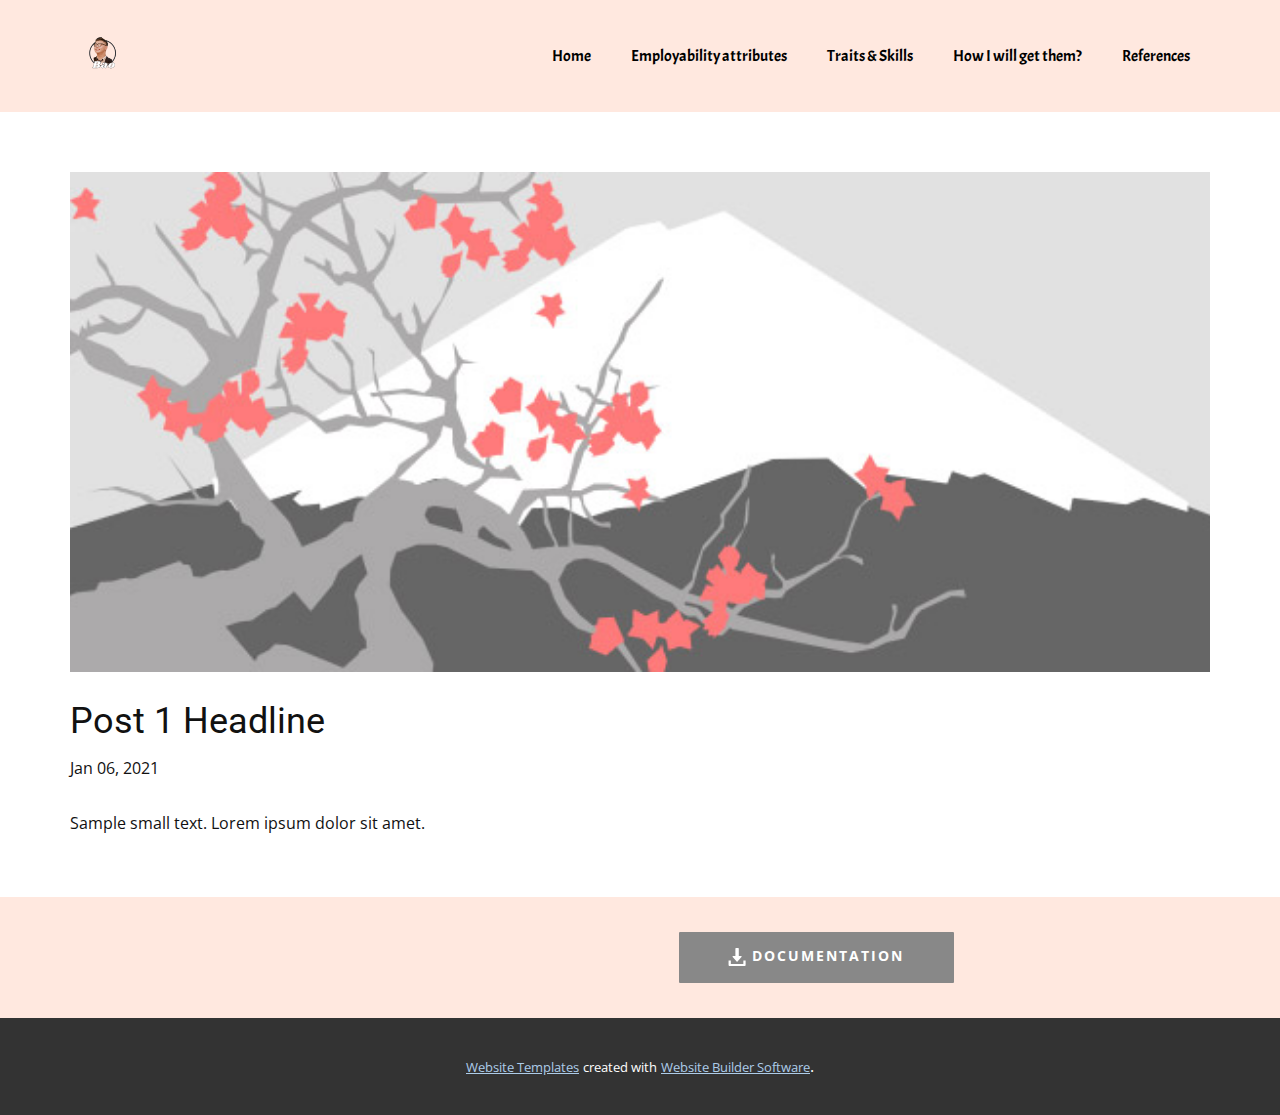
<file: blog/post.html>
<!doctype html>
<html style="font-size: 16px;"><head>
    <meta name="viewport" content="width=device-width, initial-scale=1.0">
    <meta charset="utf-8">
    <meta name="keywords" content="Blog Post 1">
    <meta name="description" content="">
    <meta name="page_type" content="np-template-header-footer-from-plugin">
    <title>Post 1 Headline</title>
    <link rel="stylesheet" href="../nicepage.css" media="screen">
<link rel="stylesheet" href="../Post-Template.css" media="screen">
    <script class="u-script" type="text/javascript" src="../jquery.js" defer=""></script>
    <script class="u-script" type="text/javascript" src="../nicepage.js" defer=""></script>
    <meta name="generator" content="Nicepage 3.3.3, nicepage.com">
    <link id="u-theme-google-font" rel="stylesheet" href="https://fonts.googleapis.com/css?family=Roboto:100,100i,300,300i,400,400i,500,500i,700,700i,900,900i|Open+Sans:300,300i,400,400i,600,600i,700,700i,800,800i">
    <link id="u-page-google-font" rel="stylesheet" href="https://fonts.googleapis.com/css?family=Acme:400">
    
    
    <script type="application/ld+json">{
		"@context": "http://schema.org",
		"@type": "Organization",
		"name": "",
		"url": "index.html",
		"logo": "images/LOGO_Bao.png",
		"sameAs": [
				"https://facebook.com/",
				"https://www.instagram.com/",
				"https://youtube.com/channel/UCgFLOwBrcLm9uOKCVtVIgQA"
		]
}</script>
    <meta property="og:title" content="Post Template">
    <meta property="og:type" content="website">
    <meta name="theme-color" content="#478ac9">
    <link rel="canonical" href="../index.html">
    <meta property="og:url" content="index.html">
  </head>
  <body class="u-body"><header class="u-clearfix u-custom-color-1 u-header u-header" id="sec-905a"><div class="u-clearfix u-sheet u-valign-middle u-sheet-1">
        <a href="../Home.html#sec-162a" data-page-id="188207785" class="u-image u-logo u-image-1" title="Logo">
          <img src="../images/LOGO_Bao.png" class="u-logo-image u-logo-image-1" data-image-width="64">
        </a>
        <nav class="u-align-right u-menu u-menu-dropdown u-offcanvas u-menu-1">
          <div class="menu-collapse u-custom-font" style="font-size: 1rem; letter-spacing: 0px; font-family: Acme;">
            <a class="u-button-style u-custom-left-right-menu-spacing u-custom-padding-bottom u-custom-top-bottom-menu-spacing u-nav-link u-text-active-grey-90 u-text-black u-text-hover-custom-color-2" href="../#">
              <svg><use xmlns:xlink="http://www.w3.org/1999/xlink" xlink:href="../#menu-hamburger"></use></svg>
              <svg version="1.1" xmlns="http://www.w3.org/2000/svg" xmlns:xlink="http://www.w3.org/1999/xlink"><defs><symbol id="menu-hamburger" viewBox="0 0 16 16" style="width: 16px; height: 16px;"><rect y="1" width="16" height="2"></rect><rect y="7" width="16" height="2"></rect><rect y="13" width="16" height="2"></rect>
</symbol>
</defs></svg>
            </a>
          </div>
          <div class="u-custom-menu u-nav-container">
            <ul class="u-custom-font u-nav u-unstyled u-nav-1"><li class="u-nav-item"><a class="u-button-style u-nav-link u-text-active-grey-90 u-text-black u-text-hover-custom-color-2" href="../Home.html#sec-162a" data-page-id="188207785" style="padding: 10px 20px;">Home</a>
</li><li class="u-nav-item"><a class="u-button-style u-nav-link u-text-active-grey-90 u-text-black u-text-hover-custom-color-2" href="../Home.html#sec-1f6b" data-page-id="188207785" style="padding: 10px 20px;">Employability attributes</a>
</li><li class="u-nav-item"><a class="u-button-style u-nav-link u-text-active-grey-90 u-text-black u-text-hover-custom-color-2" href="../Home.html#sec-9eb8" data-page-id="188207785" style="padding: 10px 20px;">Traits &amp; Skills</a>
</li><li class="u-nav-item"><a class="u-button-style u-nav-link u-text-active-grey-90 u-text-black u-text-hover-custom-color-2" href="../Home.html#sec-5a83" data-page-id="188207785" style="padding: 10px 20px;">How I will get them?</a>
</li><li class="u-nav-item"><a class="u-button-style u-nav-link u-text-active-grey-90 u-text-black u-text-hover-custom-color-2" href="../Home.html#sec-1239" data-page-id="188207785" style="padding: 10px 20px;">References</a>
</li></ul>
          </div>
          <div class="u-custom-menu u-nav-container-collapse">
            <div class="u-black u-container-style u-inner-container-layout u-opacity u-opacity-95 u-sidenav">
              <div class="u-sidenav-overflow">
                <div class="u-menu-close"></div>
                <ul class="u-align-center u-nav u-popupmenu-items u-unstyled u-nav-2"><li class="u-nav-item"><a class="u-button-style u-nav-link" href="../Home.html#sec-162a" data-page-id="188207785" style="padding: 10px 20px;">Home</a>
</li><li class="u-nav-item"><a class="u-button-style u-nav-link" href="../Home.html#sec-1f6b" data-page-id="188207785" style="padding: 10px 20px;">Employability attributes</a>
</li><li class="u-nav-item"><a class="u-button-style u-nav-link" href="../Home.html#sec-9eb8" data-page-id="188207785" style="padding: 10px 20px;">Traits &amp; Skills</a>
</li><li class="u-nav-item"><a class="u-button-style u-nav-link" href="../Home.html#sec-5a83" data-page-id="188207785" style="padding: 10px 20px;">How I will get them?</a>
</li><li class="u-nav-item"><a class="u-button-style u-nav-link" href="../Home.html#sec-1239" data-page-id="188207785" style="padding: 10px 20px;">References</a>
</li></ul>
              </div>
            </div>
            <div class="u-black u-menu-overlay u-opacity u-opacity-70"></div>
          </div>
        </nav>
      </div></header>
    <section class="u-clearfix u-section-1" id="sec-c3d9">
      <div class="u-clearfix u-sheet u-sheet-1">
        <img src="../images/1.jpeg" alt="" class="u-blog-control u-expanded-width u-image u-image-default u-image-1" data-image-width="1080" data-image-height="1080">
        <h2 class="u-blog-control u-custom-font u-expanded-width u-heading-font u-text u-text-1">Post 1 Headline</h2>
        <div class="u-metadata u-metadata-1">
          <span class="u-meta-date u-meta-icon">Jan 06, 2021</span>
          
          
        </div>
        <div class="u-blog-control u-expanded-width-sm u-expanded-width-xl u-expanded-width-xs u-post-content u-text u-text-2">
  Sample small text. Lorem ipsum dolor sit amet.
  </div>
      </div>
    </section>
    
    
    <footer class="u-clearfix u-custom-color-1 u-footer" id="sec-c0eb"><div class="u-clearfix u-sheet u-sheet-1">
        <a href="../files/Material.pdf" class="u-active-custom-color-4 u-btn u-btn-round u-button-style u-custom-color-2 u-file-link u-hover-custom-color-3 u-radius-1 u-btn-1"><span class="u-icon u-icon-1"><svg xmlns="http://www.w3.org/2000/svg" xmlns:xlink="http://www.w3.org/1999/xlink" version="1.1" xml:space="preserve" class="u-svg-content" viewBox="0 0 512 512" x="0px" y="0px" style="width: 1em; height: 1em;"><path d="M382.56,233.376C379.968,227.648,374.272,224,368,224h-64V16c0-8.832-7.168-16-16-16h-64c-8.832,0-16,7.168-16,16v208h-64    c-6.272,0-11.968,3.68-14.56,9.376c-2.624,5.728-1.6,12.416,2.528,17.152l112,128c3.04,3.488,7.424,5.472,12.032,5.472    c4.608,0,8.992-2.016,12.032-5.472l112-128C384.192,245.824,385.152,239.104,382.56,233.376z"></path><path d="M432,352v96H80v-96H16v128c0,17.696,14.336,32,32,32h416c17.696,0,32-14.304,32-32V352H432z"></path></svg><img></span>&nbsp;Documentation
        </a>
        <div class="u-align-left u-social-icons u-spacing-10 u-text-grey-90 u-social-icons-1" data-animation-name="flash" data-animation-duration="1000" data-animation-delay="0" data-animation-direction="">
          <a class="u-social-url" target="_blank" href="https://facebook.com/"><span class="u-icon u-icon-circle u-social-facebook u-social-type-logo u-icon-2"><svg class="u-svg-link" preserveAspectRatio="xMidYMin slice" viewBox="0 0 112 112" style=""><use xmlns:xlink="http://www.w3.org/1999/xlink" xlink:href="../#svg-8d98"></use></svg><svg xmlns="http://www.w3.org/2000/svg" xmlns:xlink="http://www.w3.org/1999/xlink" version="1.1" xml:space="preserve" class="u-svg-content" viewBox="0 0 112 112" x="0px" y="0px" id="svg-8d98"><path d="M75.5,28.8H65.4c-1.5,0-4,0.9-4,4.3v9.4h13.9l-1.5,15.8H61.4v45.1H42.8V58.3h-8.8V42.4h8.8V32.2 c0-7.4,3.4-18.8,18.8-18.8h13.8v15.4H75.5z"></path></svg></span>
          </a>
          <a class="u-social-url" target="_blank" href="https://www.instagram.com/"><span class="u-icon u-icon-circle u-social-instagram u-social-type-logo u-icon-3"><svg class="u-svg-link" preserveAspectRatio="xMidYMin slice" viewBox="0 0 112 112" style=""><use xmlns:xlink="http://www.w3.org/1999/xlink" xlink:href="../#svg-6dfd"></use></svg><svg xmlns="http://www.w3.org/2000/svg" xmlns:xlink="http://www.w3.org/1999/xlink" version="1.1" xml:space="preserve" class="u-svg-content" viewBox="0 0 112 112" x="0px" y="0px" id="svg-6dfd"><path d="M55.9,32.9c-12.8,0-23.2,10.4-23.2,23.2s10.4,23.2,23.2,23.2s23.2-10.4,23.2-23.2S68.7,32.9,55.9,32.9z M55.9,69.4c-7.4,0-13.3-6-13.3-13.3c-0.1-7.4,6-13.3,13.3-13.3s13.3,6,13.3,13.3C69.3,63.5,63.3,69.4,55.9,69.4z"></path><path d="M79.7,26.8c-3,0-5.4,2.5-5.4,5.4s2.5,5.4,5.4,5.4c3,0,5.4-2.5,5.4-5.4S82.7,26.8,79.7,26.8z"></path><path d="M78.2,11H33.5C21,11,10.8,21.3,10.8,33.7v44.7c0,12.6,10.2,22.8,22.7,22.8h44.7c12.6,0,22.7-10.2,22.7-22.7 V33.7C100.8,21.1,90.6,11,78.2,11z M91,78.4c0,7.1-5.8,12.8-12.8,12.8H33.5c-7.1,0-12.8-5.8-12.8-12.8V33.7 c0-7.1,5.8-12.8,12.8-12.8h44.7c7.1,0,12.8,5.8,12.8,12.8V78.4z"></path></svg></span>
          </a>
          <a class="u-social-url" target="_blank" href="https://youtube.com/channel/UCgFLOwBrcLm9uOKCVtVIgQA"><span class="u-icon u-icon-circle u-social-type-logo u-social-youtube u-icon-4"><svg class="u-svg-link" preserveAspectRatio="xMidYMin slice" viewBox="0 0 112 112" style=""><use xmlns:xlink="http://www.w3.org/1999/xlink" xlink:href="../#svg-0d2c"></use></svg><svg xmlns="http://www.w3.org/2000/svg" xmlns:xlink="http://www.w3.org/1999/xlink" version="1.1" xml:space="preserve" class="u-svg-content" viewBox="0 0 112 112" x="0px" y="0px" id="svg-0d2c"><path d="M82.3,24H29.7C19.3,24,11,32.5,11,43v26.7c0,10.5,8.3,19,18.7,19h52.5c10.3,0,18.7-8.5,18.7-19V43 C101,32.5,92.7,24,82.3,24L82.3,24z M69.7,57.6L45.1,69.5c-0.7,0.2-1.4-0.2-1.4-0.8V44.1c0-0.7,0.8-1.3,1.4-0.8l24.6,12.6 C70.4,56.2,70.4,57.3,69.7,57.6L69.7,57.6z"></path></svg></span>
          </a>
        </div>
      </div></footer>
    <section class="u-backlink u-clearfix u-grey-80">
      <a class="u-link" href="https://nicepage.com/website-templates" target="_blank">
        <span>Website Templates</span>
      </a>
      <p class="u-text">
        <span>created with</span>
      </p>
      <a class="u-link" href="https://nicepage.com/" target="_blank">
        <span>Website Builder Software</span>
      </a>. 
    </section>
  
</body></html>
</file>
<file: Home.css>
.u-section-1 {
  background-image: none;
}

.u-section-1 .u-sheet-1 {
  min-height: 500px;
}

.u-section-1 .u-text-1 {
  font-size: 6rem;
  font-weight: 700;
  font-family: Acme;
  margin: 190px auto 60px;
}

@media (max-width: 575px) {
  .u-section-1 .u-text-1 {
    font-size: 2.25rem;
  }
}.u-section-2 {
  background-image: none;
}

.u-section-2 .u-sheet-1 {
  min-height: 742px;
}

.u-section-2 .u-text-1 {
  margin-left: 0;
  margin-right: auto;
  font-family: Acme;
  margin-bottom: 0;
}

.u-section-2 .u-text-2 {
  font-size: 1.5rem;
  margin: 40px auto 60px 0;
}

@media (max-width: 1199px) {
  .u-section-2 .u-text-1 {
    font-weight: normal;
  }
}.u-section-3 {
  background-image: none;
}

.u-section-3 .u-sheet-1 {
  min-height: 611px;
}

.u-section-3 .u-text-1 {
  font-family: Acme;
  margin: 20px auto 0 0;
}

.u-section-3 .u-text-2 {
  font-size: 1.5rem;
  margin: 51px auto 60px 0;
}

@media (max-width: 1199px) {
  .u-section-3 .u-text-1 {
    font-weight: normal;
  }
}.u-section-4 {
  background-image: none;
}

.u-section-4 .u-sheet-1 {
  min-height: 678px;
}

.u-section-4 .u-text-1 {
  font-family: Acme;
  margin: 20px auto 0 0;
}

.u-section-4 .u-text-2 {
  font-size: 1.5rem;
  margin: 41px 0 60px;
}

@media (max-width: 1199px) {
  .u-section-4 .u-text-1 {
    font-weight: normal;
  }
}.u-section-5 {
  background-image: none;
}

.u-section-5 .u-sheet-1 {
  min-height: 401px;
}

.u-section-5 .u-text-1 {
  font-family: Acme;
  margin: 20px auto 0 0;
}

.u-section-5 .u-text-2 {
  font-size: 1.5rem;
  margin: 41px auto 60px 0;
}

.u-section-5 .u-btn-1 {
  padding: 0;
}

.u-section-5 .u-btn-2 {
  padding: 0;
}

@media (max-width: 1199px) {
  .u-section-5 .u-text-1 {
    font-weight: normal;
  }
}
</file>
<file: Post-Template.css>
.u-section-1 {
  background-image: none;
}

.u-section-1 .u-sheet-1 {
  min-height: 783px;
}

.u-section-1 .u-image-1 {
  height: 500px;
  margin: 60px auto 0 0;
}

.u-section-1 .u-text-1 {
  margin: 30px 0 0;
}

.u-section-1 .u-metadata-1 {
  margin: 13px auto 0 0;
}

.u-section-1 .u-text-2 {
  margin: 30px 0 60px;
}

@media (max-width: 1199px) {
  .u-section-1 .u-image-1 {
    margin-right: initial;
    margin-left: initial;
  }

  .u-section-1 .u-text-1 {
    margin-right: initial;
    margin-left: initial;
  }
}

@media (max-width: 991px) {
  .u-section-1 .u-sheet-1 {
    min-height: 768px;
  }

  .u-section-1 .u-image-1 {
    height: 460px;
    margin-right: initial;
    margin-left: initial;
  }
}

@media (max-width: 767px) {
  .u-section-1 .u-text-2 {
    margin-right: initial;
    margin-left: initial;
  }
}

@media (max-width: 575px) {
  .u-section-1 .u-sheet-1 {
    min-height: 659px;
  }

  .u-section-1 .u-image-1 {
    height: 326px;
    margin-right: initial;
    margin-left: initial;
  }
}
</file>
